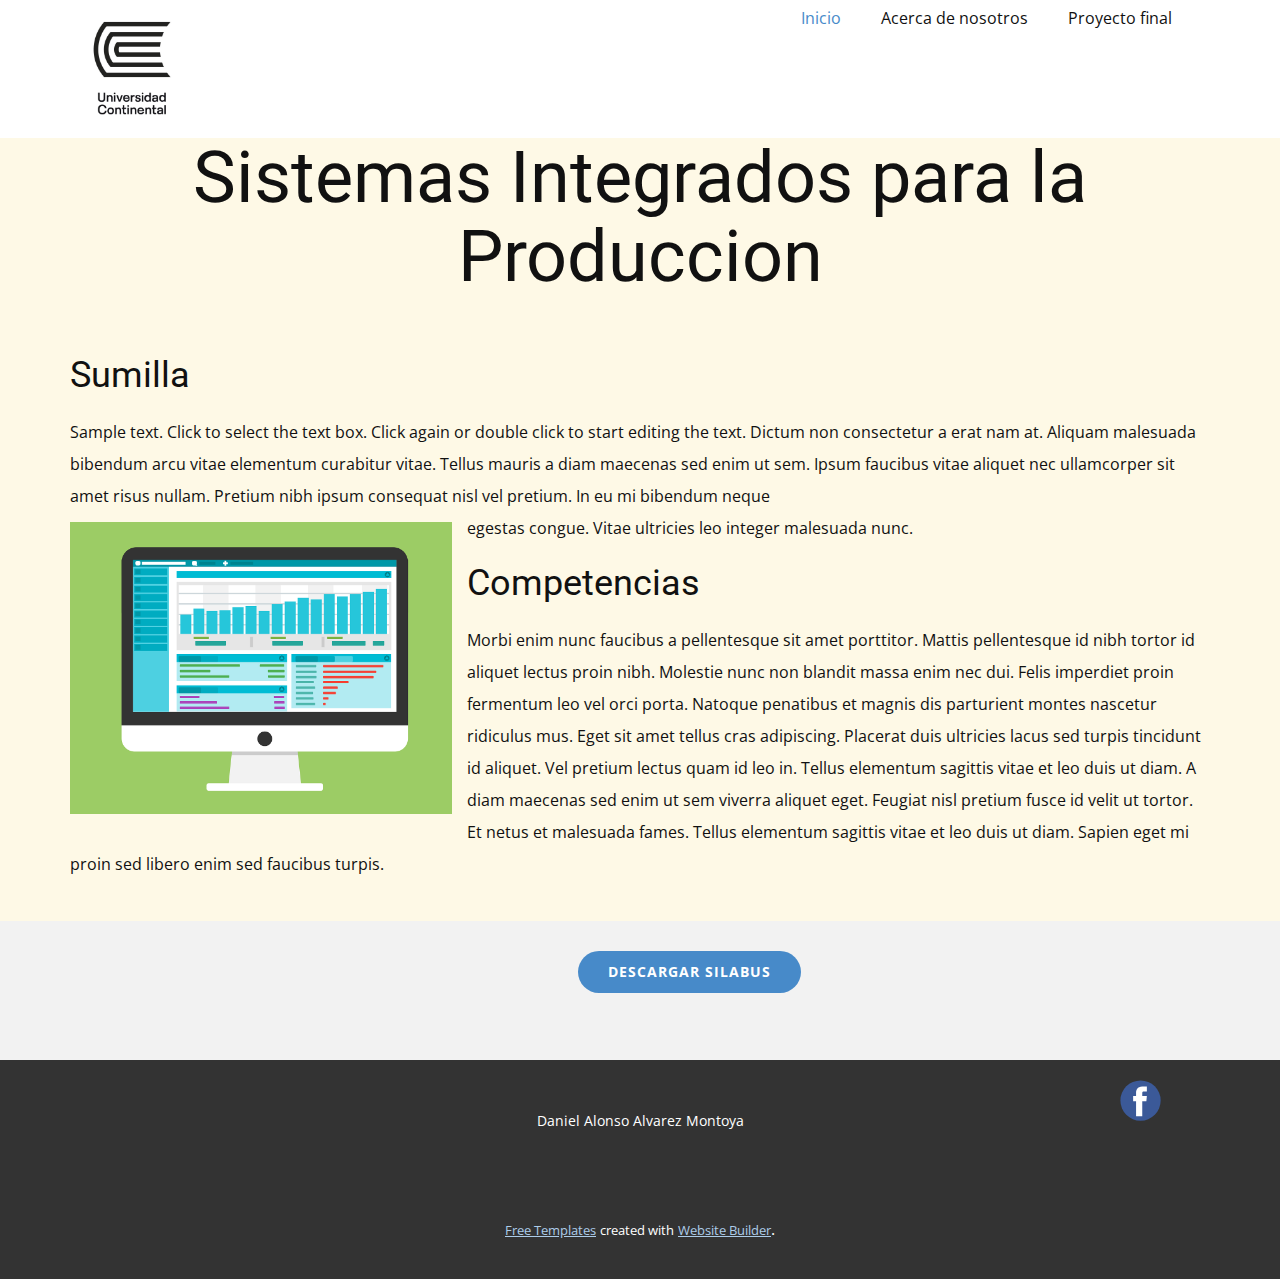
<file: index.html>
<!DOCTYPE html>
<html style="font-size: 16px;">
  <head>
    <meta name="viewport" content="width=device-width, initial-scale=1.0">
    <meta charset="utf-8">
    <meta name="keywords" content="casera moderna">
    <meta name="description" content="">
    <title>Inicio</title>
    <link rel="stylesheet" href="nicepage.css" media="screen">
<link rel="stylesheet" href="Inicio.css" media="screen">
    <script class="u-script" type="text/javascript" src="jquery.js" defer=""></script>
    <script class="u-script" type="text/javascript" src="nicepage.js" defer=""></script>
    <meta name="generator" content="Nicepage 4.12.5, nicepage.com">
    <link id="u-theme-google-font" rel="stylesheet" href="https://fonts.googleapis.com/css?family=Roboto:100,100i,300,300i,400,400i,500,500i,700,700i,900,900i|Open+Sans:300,300i,400,400i,500,500i,600,600i,700,700i,800,800i">
    
    
    
    <script type="application/ld+json">{
		"@context": "http://schema.org",
		"@type": "Organization",
		"name": "",
		"logo": "images/unicontinental.jpg",
		"sameAs": [
				"https://facebook.com/name"
		]
}</script>
    <meta name="theme-color" content="#478ac9">
    <meta property="og:title" content="Inicio">
    <meta property="og:type" content="website">
  </head>
  <body data-home-page="Inicio.html" data-home-page-title="Inicio" class="u-body u-xl-mode"><header class="u-clearfix u-header u-white u-header" id="sec-50dd"><div class="u-clearfix u-sheet u-sheet-1">
        <a href="https://nicepage.com" class="u-image u-logo u-image-1" data-image-width="800" data-image-height="800">
          <img src="images/unicontinental.jpg" class="u-logo-image u-logo-image-1">
        </a>
        <nav class="u-menu u-menu-dropdown u-offcanvas u-menu-1">
          <div class="menu-collapse" style="font-size: 1rem; letter-spacing: 0px;">
            <a class="u-button-style u-custom-left-right-menu-spacing u-custom-padding-bottom u-custom-top-bottom-menu-spacing u-nav-link u-text-active-palette-1-base u-text-hover-palette-2-base" href="#">
              <svg class="u-svg-link" viewBox="0 0 24 24"><use xmlns:xlink="http://www.w3.org/1999/xlink" xlink:href="#menu-hamburger"></use></svg>
              <svg class="u-svg-content" version="1.1" id="menu-hamburger" viewBox="0 0 16 16" x="0px" y="0px" xmlns:xlink="http://www.w3.org/1999/xlink" xmlns="http://www.w3.org/2000/svg"><g><rect y="1" width="16" height="2"></rect><rect y="7" width="16" height="2"></rect><rect y="13" width="16" height="2"></rect>
</g></svg>
            </a>
          </div>
          <div class="u-custom-menu u-nav-container">
            <ul class="u-nav u-unstyled u-nav-1"><li class="u-nav-item"><a class="u-button-style u-nav-link u-text-active-palette-1-base u-text-hover-palette-2-base" href="Inicio.html" style="padding: 10px 20px;">Inicio</a>
</li><li class="u-nav-item"><a class="u-button-style u-nav-link u-text-active-palette-1-base u-text-hover-palette-2-base" href="Acerca-de-nosotros.html" style="padding: 10px 20px;">Acerca de nosotros</a>
</li><li class="u-nav-item"><a class="u-button-style u-nav-link u-text-active-palette-1-base u-text-hover-palette-2-base" href="Proyecto-final.html" style="padding: 10px 20px;">Proyecto final</a>
</li></ul>
          </div>
          <div class="u-custom-menu u-nav-container-collapse">
            <div class="u-black u-container-style u-inner-container-layout u-opacity u-opacity-95 u-sidenav">
              <div class="u-inner-container-layout u-sidenav-overflow">
                <div class="u-menu-close"></div>
                <ul class="u-align-center u-nav u-popupmenu-items u-unstyled u-nav-2"><li class="u-nav-item"><a class="u-button-style u-nav-link" href="Inicio.html">Inicio</a>
</li><li class="u-nav-item"><a class="u-button-style u-nav-link" href="Acerca-de-nosotros.html">Acerca de nosotros</a>
</li><li class="u-nav-item"><a class="u-button-style u-nav-link" href="Proyecto-final.html">Proyecto final</a>
</li></ul>
              </div>
            </div>
            <div class="u-black u-menu-overlay u-opacity u-opacity-70"></div>
          </div>
        </nav>
      </div></header>
    <section class="u-clearfix u-palette-3-light-3 u-section-1" id="sec-1b0d">
      <div class="u-clearfix u-sheet u-valign-top u-sheet-1">
        <h1 class="u-align-center u-text u-title u-text-1">Sistemas Integrados para la Produccion</h1>
        <div class="fr-view u-align-center u-clearfix u-rich-text u-text u-text-2">
          <h2 style="text-align: left;">Sumilla</h2>
          <p style="text-align: left;">
            <span style="line-height: 2.0;">Sample text. Click to select the text box. Click again or double click to start editing the text. Dictum non consectetur a erat nam at. Aliquam malesuada bibendum arcu vitae elementum curabitur vitae. Tellus mauris a diam maecenas sed enim ut sem. Ipsum faucibus vitae aliquet nec ullamcorper sit amet risus nullam. Pretium nibh ipsum consequat nisl vel pretium. In eu mi bibendum neque eges<img align="center" style="width: 382px;" class="fr-dii fr-fic fr-fil" src="images/ef35c5c61ad7a1cf34eaf645738a082ad1204bd3fa635e7fa91e69a082d997bd02dc2b524e7807804ec8097a3853bd97a5bb8443c6635b3b630bbe_1280.png" width="570">tas congue. Vitae ultricies leo integer malesuada nunc. &nbsp; 
            </span>
          </p>
          <h2 style="text-align: left;">Competencias</h2>
          <p style="text-align: left;">
            <span style="line-height: 2.0;">Morbi enim nunc faucibus a pellentesque sit amet porttitor. Mattis pellentesque id nibh tortor id aliquet lectus proin nibh. Molestie nunc non blandit massa enim nec dui. Felis imperdiet proin fermentum leo vel orci porta. Natoque penatibus et magnis dis parturient montes nascetur ridiculus mus. Eget sit amet tellus cras adipiscing. Placerat duis ultricies lacus sed turpis tincidunt id aliquet. Vel pretium lectus quam id leo in. Tellus elementum sagittis vitae et leo duis ut diam. A diam maecenas sed enim ut sem viverra aliquet eget. Feugiat nisl pretium fusce id velit ut tortor. Et netus et malesuada fames. Tellus elementum sagittis vitae et leo duis ut diam. Sapien eget mi proin sed libero enim sed faucibus turpis.&nbsp;</span>
          </p>
        </div>
      </div>
    </section>
    <section class="u-clearfix u-grey-5 u-section-2" id="sec-2354">
      <div class="u-clearfix u-sheet u-sheet-1">
        <a href="https://nicepage.cc" class="u-btn u-btn-round u-button-style u-hover-palette-1-light-1 u-palette-1-base u-radius-50 u-btn-1">descargar silabus</a>
      </div>
    </section>
    
    
    <footer class="u-align-center u-clearfix u-footer u-grey-80 u-footer" id="sec-927b"><div class="u-clearfix u-sheet u-sheet-1">
        <div class="u-social-icons u-spacing-10 u-social-icons-1">
          <a class="u-social-url" title="facebook" target="_blank" href="https://facebook.com/name"><span class="u-icon u-social-facebook u-social-icon u-icon-1"><svg class="u-svg-link" preserveAspectRatio="xMidYMin slice" viewBox="0 0 112 112" style=""><use xmlns:xlink="http://www.w3.org/1999/xlink" xlink:href="#svg-753d"></use></svg><svg class="u-svg-content" viewBox="0 0 112 112" x="0" y="0" id="svg-753d"><circle fill="currentColor" cx="56.1" cy="56.1" r="55"></circle><path fill="#FFFFFF" d="M73.5,31.6h-9.1c-1.4,0-3.6,0.8-3.6,3.9v8.5h12.6L72,58.3H60.8v40.8H43.9V58.3h-8V43.9h8v-9.2
c0-6.7,3.1-17,17-17h12.5v13.9H73.5z"></path></svg></span>
          </a>
        </div>
        <p class="u-small-text u-text u-text-variant u-text-1">Daniel Alonso Alvarez Montoya</p>
      </div></footer>
    <section class="u-backlink u-clearfix u-grey-80">
      <a class="u-link" href="https://nicepage.com/templates" target="_blank">
        <span>Free Templates</span>
      </a>
      <p class="u-text">
        <span>created with</span>
      </p>
      <a class="u-link" href="https://nicepage.com/website-builder" target="_blank">
        <span>Website Builder</span>
      </a>. 
    </section>
  </body>
</html>
</file>
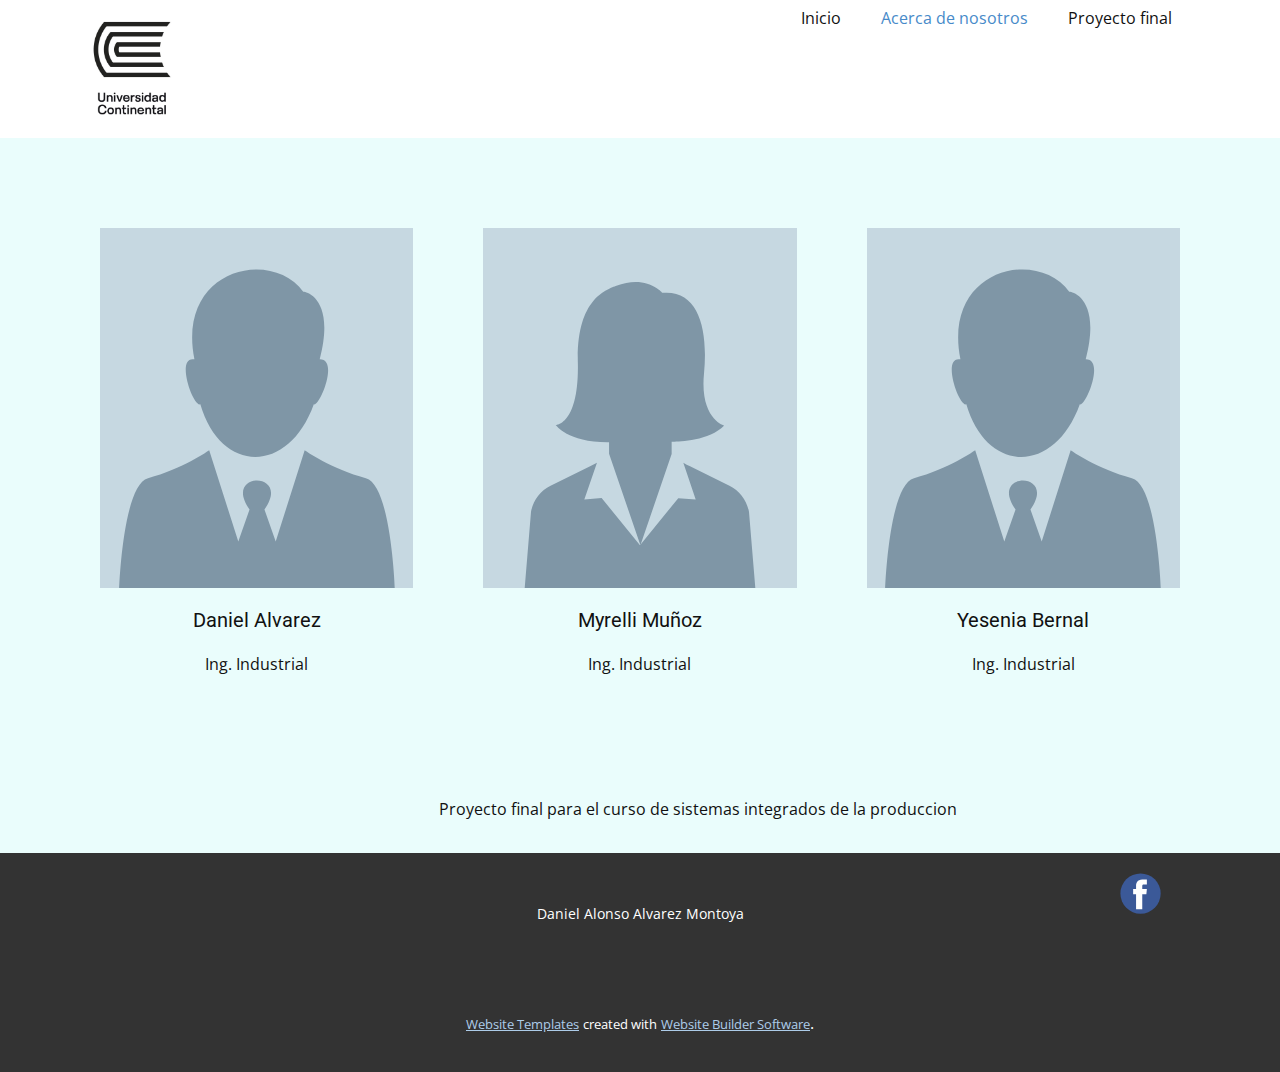
<file: Acerca-de-nosotros.html>
<!DOCTYPE html>
<html style="font-size: 16px;">
  <head>
    <meta name="viewport" content="width=device-width, initial-scale=1.0">
    <meta charset="utf-8">
    <meta name="keywords" content="">
    <meta name="description" content="">
    <title>Acerca de nosotros</title>
    <link rel="stylesheet" href="nicepage.css" media="screen">
<link rel="stylesheet" href="Acerca-de-nosotros.css" media="screen">
    <script class="u-script" type="text/javascript" src="jquery.js" defer=""></script>
    <script class="u-script" type="text/javascript" src="nicepage.js" defer=""></script>
    <meta name="generator" content="Nicepage 4.12.5, nicepage.com">
    <link id="u-theme-google-font" rel="stylesheet" href="https://fonts.googleapis.com/css?family=Roboto:100,100i,300,300i,400,400i,500,500i,700,700i,900,900i|Open+Sans:300,300i,400,400i,500,500i,600,600i,700,700i,800,800i">
    
    
    
    <script type="application/ld+json">{
		"@context": "http://schema.org",
		"@type": "Organization",
		"name": "",
		"logo": "images/unicontinental.jpg",
		"sameAs": [
				"https://facebook.com/name"
		]
}</script>
    <meta name="theme-color" content="#478ac9">
    <meta property="og:title" content="Acerca de nosotros">
    <meta property="og:type" content="website">
  </head>
  <body class="u-body u-xl-mode"><header class="u-clearfix u-header u-white u-header" id="sec-50dd"><div class="u-clearfix u-sheet u-sheet-1">
        <a href="https://nicepage.com" class="u-image u-logo u-image-1" data-image-width="800" data-image-height="800">
          <img src="images/unicontinental.jpg" class="u-logo-image u-logo-image-1">
        </a>
        <nav class="u-menu u-menu-dropdown u-offcanvas u-menu-1">
          <div class="menu-collapse" style="font-size: 1rem; letter-spacing: 0px;">
            <a class="u-button-style u-custom-left-right-menu-spacing u-custom-padding-bottom u-custom-top-bottom-menu-spacing u-nav-link u-text-active-palette-1-base u-text-hover-palette-2-base" href="#">
              <svg class="u-svg-link" viewBox="0 0 24 24"><use xmlns:xlink="http://www.w3.org/1999/xlink" xlink:href="#menu-hamburger"></use></svg>
              <svg class="u-svg-content" version="1.1" id="menu-hamburger" viewBox="0 0 16 16" x="0px" y="0px" xmlns:xlink="http://www.w3.org/1999/xlink" xmlns="http://www.w3.org/2000/svg"><g><rect y="1" width="16" height="2"></rect><rect y="7" width="16" height="2"></rect><rect y="13" width="16" height="2"></rect>
</g></svg>
            </a>
          </div>
          <div class="u-custom-menu u-nav-container">
            <ul class="u-nav u-unstyled u-nav-1"><li class="u-nav-item"><a class="u-button-style u-nav-link u-text-active-palette-1-base u-text-hover-palette-2-base" href="Inicio.html" style="padding: 10px 20px;">Inicio</a>
</li><li class="u-nav-item"><a class="u-button-style u-nav-link u-text-active-palette-1-base u-text-hover-palette-2-base" href="Acerca-de-nosotros.html" style="padding: 10px 20px;">Acerca de nosotros</a>
</li><li class="u-nav-item"><a class="u-button-style u-nav-link u-text-active-palette-1-base u-text-hover-palette-2-base" href="Proyecto-final.html" style="padding: 10px 20px;">Proyecto final</a>
</li></ul>
          </div>
          <div class="u-custom-menu u-nav-container-collapse">
            <div class="u-black u-container-style u-inner-container-layout u-opacity u-opacity-95 u-sidenav">
              <div class="u-inner-container-layout u-sidenav-overflow">
                <div class="u-menu-close"></div>
                <ul class="u-align-center u-nav u-popupmenu-items u-unstyled u-nav-2"><li class="u-nav-item"><a class="u-button-style u-nav-link" href="Inicio.html">Inicio</a>
</li><li class="u-nav-item"><a class="u-button-style u-nav-link" href="Acerca-de-nosotros.html">Acerca de nosotros</a>
</li><li class="u-nav-item"><a class="u-button-style u-nav-link" href="Proyecto-final.html">Proyecto final</a>
</li></ul>
              </div>
            </div>
            <div class="u-black u-menu-overlay u-opacity u-opacity-70"></div>
          </div>
        </nav>
      </div></header>
    <section class="u-align-center u-clearfix u-palette-4-light-3 u-section-1" id="sec-90d6">
      <div class="u-clearfix u-sheet u-valign-middle u-sheet-1">
        <div class="u-expanded-width u-list u-list-1">
          <div class="u-repeater u-repeater-1">
            <div class="u-align-center u-container-style u-list-item u-repeater-item">
              <div class="u-container-layout u-similar-container u-valign-top u-container-layout-1">
                <img alt="" class="u-expanded-width u-image u-image-default u-image-1" data-image-width="500" data-image-height="500" src="images/6.svg">
                <h5 class="u-text u-text-1">Daniel Alvarez</h5>
                <p class="u-text u-text-2">Ing. Industrial</p>
              </div>
            </div>
            <div class="u-align-center u-container-style u-list-item u-repeater-item">
              <div class="u-container-layout u-similar-container u-valign-top u-container-layout-2">
                <img alt="" class="u-expanded-width u-image u-image-default u-image-2" data-image-width="500" data-image-height="500" src="images/7.svg">
                <h5 class="u-text u-text-3">Myrelli Muñoz</h5>
                <p class="u-text u-text-4">Ing. Industrial</p>
              </div>
            </div>
            <div class="u-align-center u-container-style u-list-item u-repeater-item">
              <div class="u-container-layout u-similar-container u-valign-top u-container-layout-3">
                <img alt="" class="u-expanded-width u-image u-image-default u-image-3" data-image-width="500" data-image-height="500" src="images/6.svg">
                <h5 class="u-text u-text-5">Yesenia Bernal</h5>
                <p class="u-text u-text-6">Ing. Industrial</p>
              </div>
            </div>
          </div>
        </div>
      </div>
    </section>
    <section class="u-clearfix u-palette-4-light-3 u-section-2" id="sec-56f7">
      <div class="u-clearfix u-sheet u-sheet-1">
        <p class="u-text u-text-default u-text-1">Proyecto final para el curso de sistemas integrados de la produccion</p>
      </div>
    </section>
    
    
    <footer class="u-align-center u-clearfix u-footer u-grey-80 u-footer" id="sec-927b"><div class="u-clearfix u-sheet u-sheet-1">
        <div class="u-social-icons u-spacing-10 u-social-icons-1">
          <a class="u-social-url" title="facebook" target="_blank" href="https://facebook.com/name"><span class="u-icon u-social-facebook u-social-icon u-icon-1"><svg class="u-svg-link" preserveAspectRatio="xMidYMin slice" viewBox="0 0 112 112" style=""><use xmlns:xlink="http://www.w3.org/1999/xlink" xlink:href="#svg-753d"></use></svg><svg class="u-svg-content" viewBox="0 0 112 112" x="0" y="0" id="svg-753d"><circle fill="currentColor" cx="56.1" cy="56.1" r="55"></circle><path fill="#FFFFFF" d="M73.5,31.6h-9.1c-1.4,0-3.6,0.8-3.6,3.9v8.5h12.6L72,58.3H60.8v40.8H43.9V58.3h-8V43.9h8v-9.2
c0-6.7,3.1-17,17-17h12.5v13.9H73.5z"></path></svg></span>
          </a>
        </div>
        <p class="u-small-text u-text u-text-variant u-text-1">Daniel Alonso Alvarez Montoya</p>
      </div></footer>
    <section class="u-backlink u-clearfix u-grey-80">
      <a class="u-link" href="https://nicepage.com/website-templates" target="_blank">
        <span>Website Templates</span>
      </a>
      <p class="u-text">
        <span>created with</span>
      </p>
      <a class="u-link" href="" target="_blank">
        <span>Website Builder Software</span>
      </a>. 
    </section>
  </body>
</html>
</file>
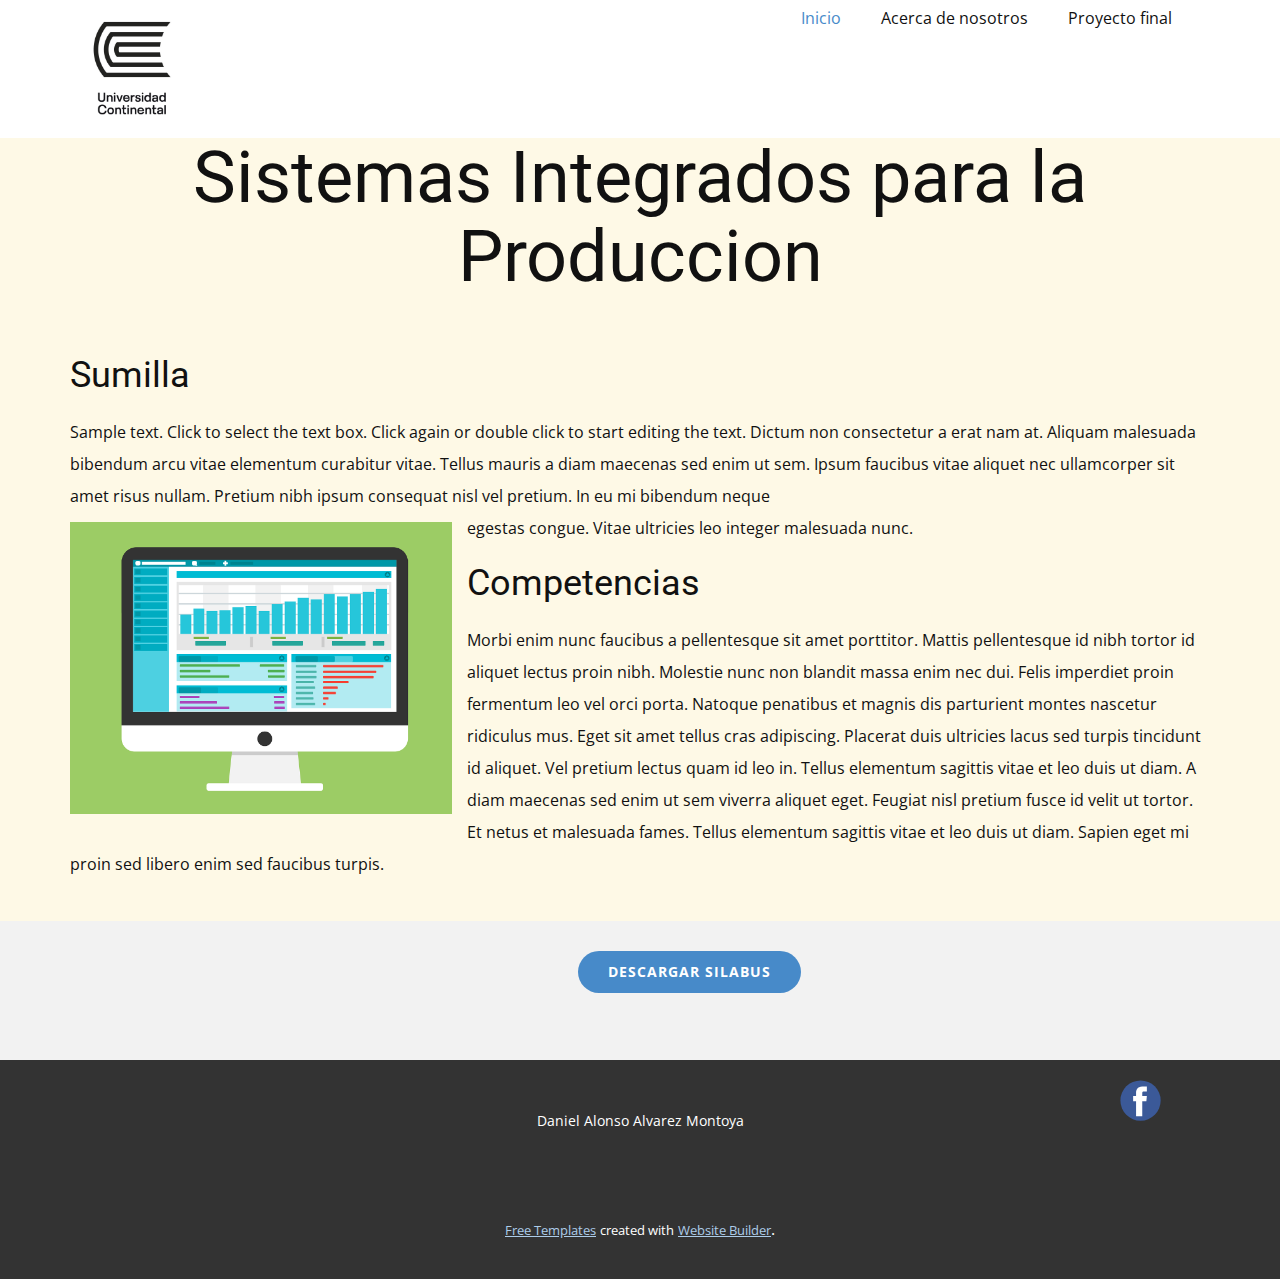
<file: Inicio.html>
<!DOCTYPE html>
<html style="font-size: 16px;">
  <head>
    <meta name="viewport" content="width=device-width, initial-scale=1.0">
    <meta charset="utf-8">
    <meta name="keywords" content="casera moderna">
    <meta name="description" content="">
    <title>Inicio</title>
    <link rel="stylesheet" href="nicepage.css" media="screen">
<link rel="stylesheet" href="Inicio.css" media="screen">
    <script class="u-script" type="text/javascript" src="jquery.js" defer=""></script>
    <script class="u-script" type="text/javascript" src="nicepage.js" defer=""></script>
    <meta name="generator" content="Nicepage 4.12.5, nicepage.com">
    <link id="u-theme-google-font" rel="stylesheet" href="https://fonts.googleapis.com/css?family=Roboto:100,100i,300,300i,400,400i,500,500i,700,700i,900,900i|Open+Sans:300,300i,400,400i,500,500i,600,600i,700,700i,800,800i">
    
    
    
    <script type="application/ld+json">{
		"@context": "http://schema.org",
		"@type": "Organization",
		"name": "",
		"logo": "images/unicontinental.jpg",
		"sameAs": [
				"https://facebook.com/name"
		]
}</script>
    <meta name="theme-color" content="#478ac9">
    <meta property="og:title" content="Inicio">
    <meta property="og:type" content="website">
  </head>
  <body class="u-body u-xl-mode"><header class="u-clearfix u-header u-white u-header" id="sec-50dd"><div class="u-clearfix u-sheet u-sheet-1">
        <a href="https://nicepage.com" class="u-image u-logo u-image-1" data-image-width="800" data-image-height="800">
          <img src="images/unicontinental.jpg" class="u-logo-image u-logo-image-1">
        </a>
        <nav class="u-menu u-menu-dropdown u-offcanvas u-menu-1">
          <div class="menu-collapse" style="font-size: 1rem; letter-spacing: 0px;">
            <a class="u-button-style u-custom-left-right-menu-spacing u-custom-padding-bottom u-custom-top-bottom-menu-spacing u-nav-link u-text-active-palette-1-base u-text-hover-palette-2-base" href="#">
              <svg class="u-svg-link" viewBox="0 0 24 24"><use xmlns:xlink="http://www.w3.org/1999/xlink" xlink:href="#menu-hamburger"></use></svg>
              <svg class="u-svg-content" version="1.1" id="menu-hamburger" viewBox="0 0 16 16" x="0px" y="0px" xmlns:xlink="http://www.w3.org/1999/xlink" xmlns="http://www.w3.org/2000/svg"><g><rect y="1" width="16" height="2"></rect><rect y="7" width="16" height="2"></rect><rect y="13" width="16" height="2"></rect>
</g></svg>
            </a>
          </div>
          <div class="u-custom-menu u-nav-container">
            <ul class="u-nav u-unstyled u-nav-1"><li class="u-nav-item"><a class="u-button-style u-nav-link u-text-active-palette-1-base u-text-hover-palette-2-base" href="Inicio.html" style="padding: 10px 20px;">Inicio</a>
</li><li class="u-nav-item"><a class="u-button-style u-nav-link u-text-active-palette-1-base u-text-hover-palette-2-base" href="Acerca-de-nosotros.html" style="padding: 10px 20px;">Acerca de nosotros</a>
</li><li class="u-nav-item"><a class="u-button-style u-nav-link u-text-active-palette-1-base u-text-hover-palette-2-base" href="Proyecto-final.html" style="padding: 10px 20px;">Proyecto final</a>
</li></ul>
          </div>
          <div class="u-custom-menu u-nav-container-collapse">
            <div class="u-black u-container-style u-inner-container-layout u-opacity u-opacity-95 u-sidenav">
              <div class="u-inner-container-layout u-sidenav-overflow">
                <div class="u-menu-close"></div>
                <ul class="u-align-center u-nav u-popupmenu-items u-unstyled u-nav-2"><li class="u-nav-item"><a class="u-button-style u-nav-link" href="Inicio.html">Inicio</a>
</li><li class="u-nav-item"><a class="u-button-style u-nav-link" href="Acerca-de-nosotros.html">Acerca de nosotros</a>
</li><li class="u-nav-item"><a class="u-button-style u-nav-link" href="Proyecto-final.html">Proyecto final</a>
</li></ul>
              </div>
            </div>
            <div class="u-black u-menu-overlay u-opacity u-opacity-70"></div>
          </div>
        </nav>
      </div></header>
    <section class="u-clearfix u-palette-3-light-3 u-section-1" id="sec-1b0d">
      <div class="u-clearfix u-sheet u-valign-top u-sheet-1">
        <h1 class="u-align-center u-text u-title u-text-1">Sistemas Integrados para la Produccion</h1>
        <div class="fr-view u-align-center u-clearfix u-rich-text u-text u-text-2">
          <h2 style="text-align: left;">Sumilla</h2>
          <p style="text-align: left;">
            <span style="line-height: 2.0;">Sample text. Click to select the text box. Click again or double click to start editing the text. Dictum non consectetur a erat nam at. Aliquam malesuada bibendum arcu vitae elementum curabitur vitae. Tellus mauris a diam maecenas sed enim ut sem. Ipsum faucibus vitae aliquet nec ullamcorper sit amet risus nullam. Pretium nibh ipsum consequat nisl vel pretium. In eu mi bibendum neque eges<img align="center" style="width: 382px;" class="fr-dii fr-fic fr-fil" src="images/ef35c5c61ad7a1cf34eaf645738a082ad1204bd3fa635e7fa91e69a082d997bd02dc2b524e7807804ec8097a3853bd97a5bb8443c6635b3b630bbe_1280.png" width="570">tas congue. Vitae ultricies leo integer malesuada nunc. &nbsp; 
            </span>
          </p>
          <h2 style="text-align: left;">Competencias</h2>
          <p style="text-align: left;">
            <span style="line-height: 2.0;">Morbi enim nunc faucibus a pellentesque sit amet porttitor. Mattis pellentesque id nibh tortor id aliquet lectus proin nibh. Molestie nunc non blandit massa enim nec dui. Felis imperdiet proin fermentum leo vel orci porta. Natoque penatibus et magnis dis parturient montes nascetur ridiculus mus. Eget sit amet tellus cras adipiscing. Placerat duis ultricies lacus sed turpis tincidunt id aliquet. Vel pretium lectus quam id leo in. Tellus elementum sagittis vitae et leo duis ut diam. A diam maecenas sed enim ut sem viverra aliquet eget. Feugiat nisl pretium fusce id velit ut tortor. Et netus et malesuada fames. Tellus elementum sagittis vitae et leo duis ut diam. Sapien eget mi proin sed libero enim sed faucibus turpis.&nbsp;</span>
          </p>
        </div>
      </div>
    </section>
    <section class="u-clearfix u-grey-5 u-section-2" id="sec-2354">
      <div class="u-clearfix u-sheet u-sheet-1">
        <a href="https://nicepage.cc" class="u-btn u-btn-round u-button-style u-hover-palette-1-light-1 u-palette-1-base u-radius-50 u-btn-1">descargar silabus</a>
      </div>
    </section>
    
    
    <footer class="u-align-center u-clearfix u-footer u-grey-80 u-footer" id="sec-927b"><div class="u-clearfix u-sheet u-sheet-1">
        <div class="u-social-icons u-spacing-10 u-social-icons-1">
          <a class="u-social-url" title="facebook" target="_blank" href="https://facebook.com/name"><span class="u-icon u-social-facebook u-social-icon u-icon-1"><svg class="u-svg-link" preserveAspectRatio="xMidYMin slice" viewBox="0 0 112 112" style=""><use xmlns:xlink="http://www.w3.org/1999/xlink" xlink:href="#svg-753d"></use></svg><svg class="u-svg-content" viewBox="0 0 112 112" x="0" y="0" id="svg-753d"><circle fill="currentColor" cx="56.1" cy="56.1" r="55"></circle><path fill="#FFFFFF" d="M73.5,31.6h-9.1c-1.4,0-3.6,0.8-3.6,3.9v8.5h12.6L72,58.3H60.8v40.8H43.9V58.3h-8V43.9h8v-9.2
c0-6.7,3.1-17,17-17h12.5v13.9H73.5z"></path></svg></span>
          </a>
        </div>
        <p class="u-small-text u-text u-text-variant u-text-1">Daniel Alonso Alvarez Montoya</p>
      </div></footer>
    <section class="u-backlink u-clearfix u-grey-80">
      <a class="u-link" href="https://nicepage.com/templates" target="_blank">
        <span>Free Templates</span>
      </a>
      <p class="u-text">
        <span>created with</span>
      </p>
      <a class="u-link" href="https://nicepage.com/website-builder" target="_blank">
        <span>Website Builder</span>
      </a>. 
    </section>
  </body>
</html>
</file>
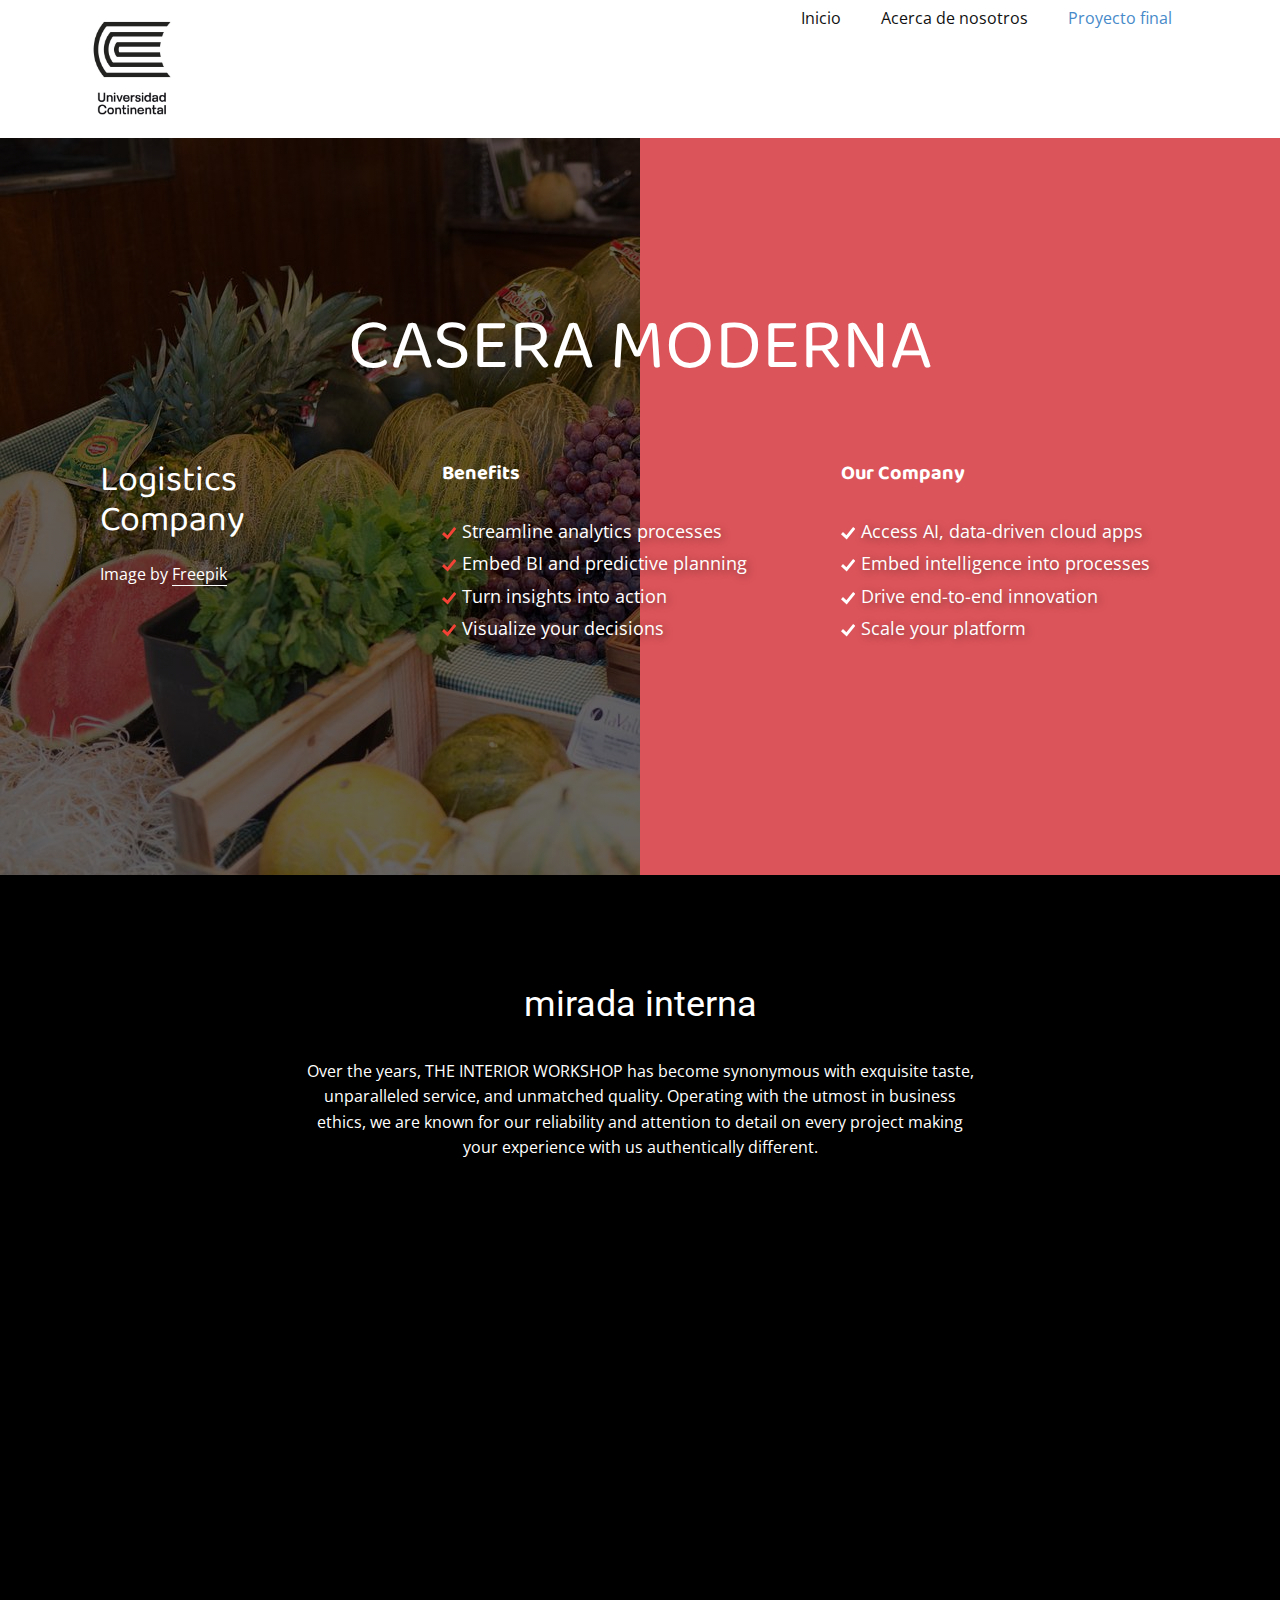
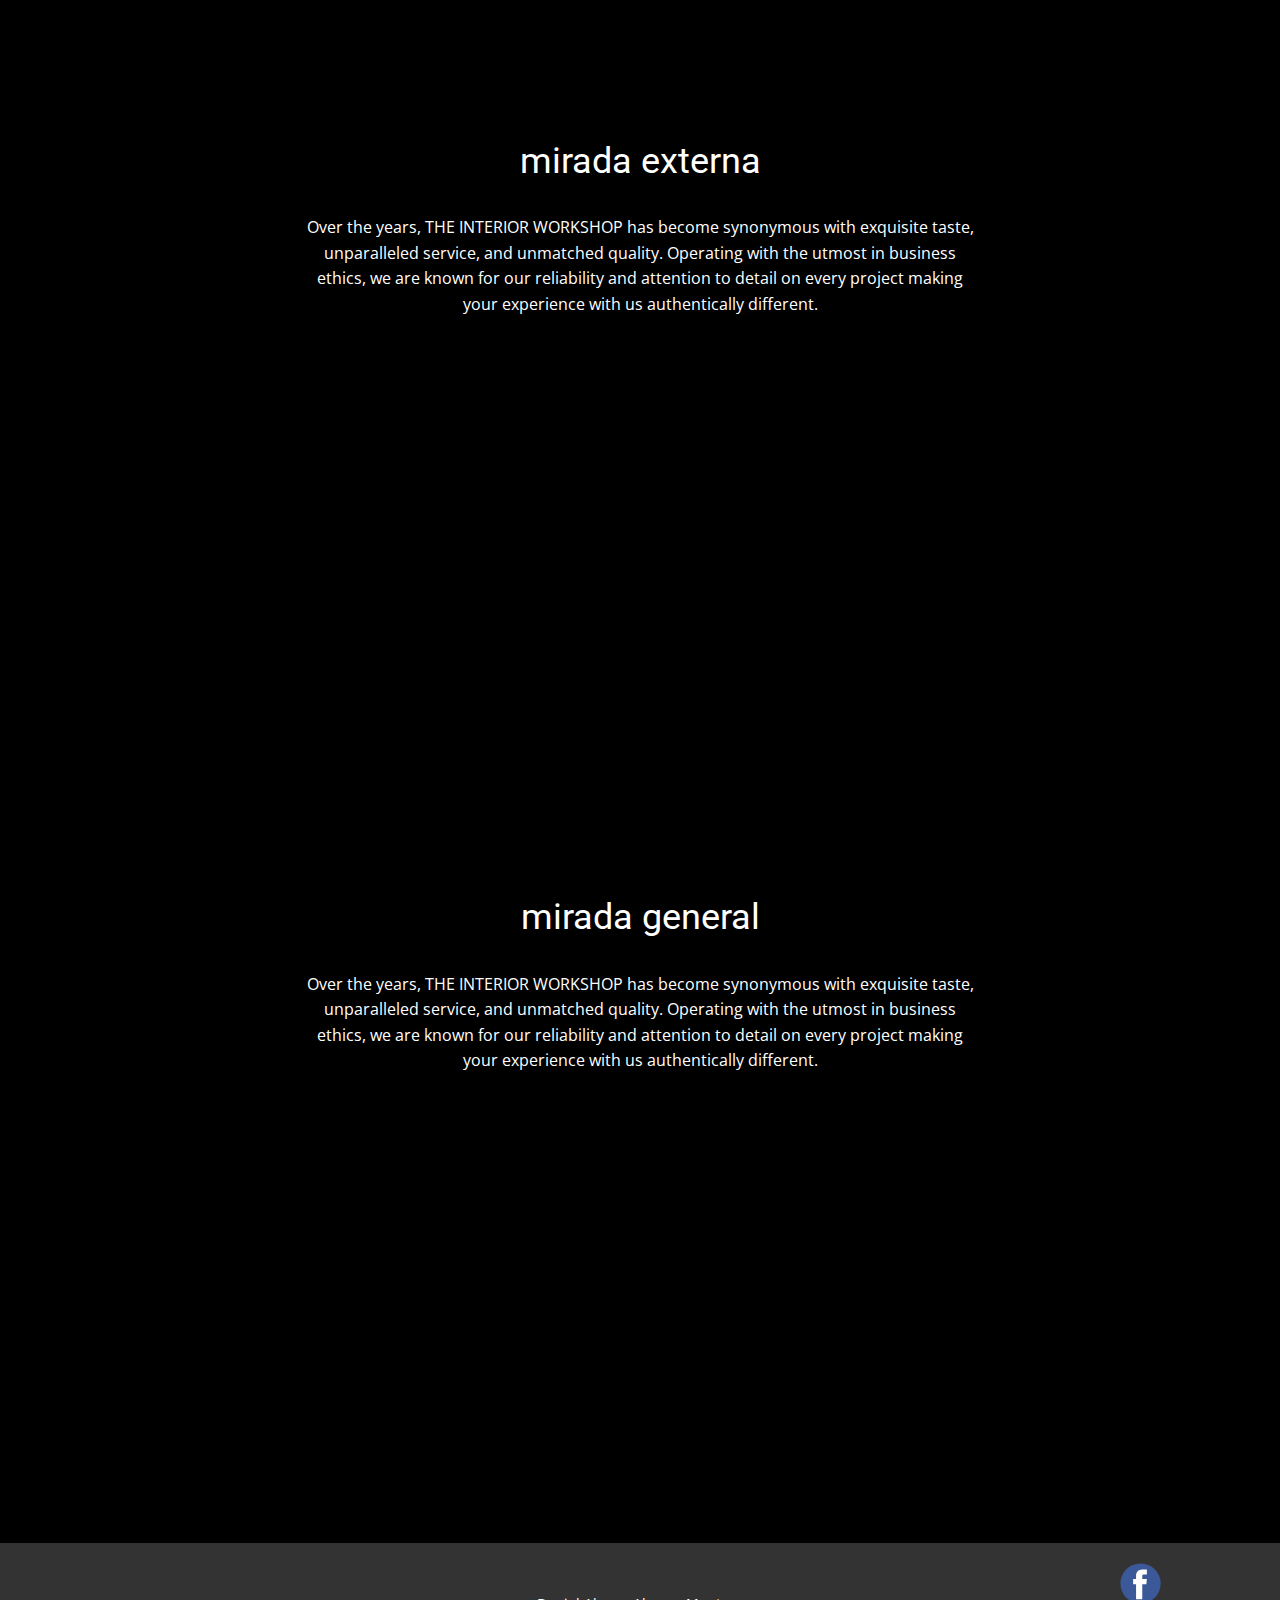
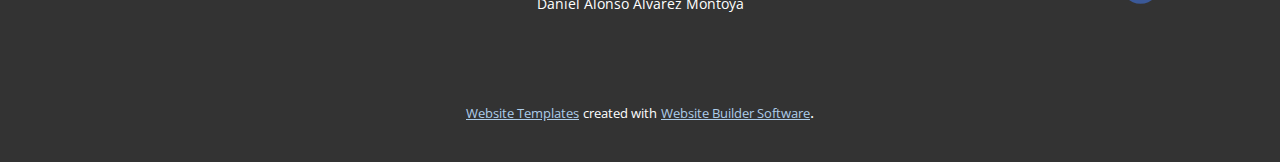
<file: Proyecto-final.html>
<!DOCTYPE html>
<html style="font-size: 16px;">
  <head>
    <meta name="viewport" content="width=device-width, initial-scale=1.0">
    <meta charset="utf-8">
    <meta name="keywords" content="CASERA MODERNA, ​Logistics Company">
    <meta name="description" content="">
    <title>Proyecto final</title>
    <link rel="stylesheet" href="nicepage.css" media="screen">
<link rel="stylesheet" href="Proyecto-final.css" media="screen">
    <script class="u-script" type="text/javascript" src="jquery.js" defer=""></script>
    <script class="u-script" type="text/javascript" src="nicepage.js" defer=""></script>
    <meta name="generator" content="Nicepage 4.12.5, nicepage.com">
    <link id="u-theme-google-font" rel="stylesheet" href="https://fonts.googleapis.com/css?family=Roboto:100,100i,300,300i,400,400i,500,500i,700,700i,900,900i|Open+Sans:300,300i,400,400i,500,500i,600,600i,700,700i,800,800i">
    <link id="u-page-google-font" rel="stylesheet" href="https://fonts.googleapis.com/css?family=Baloo+2:400,500,600,700,800">
    
    
    
    
    
    <script type="application/ld+json">{
		"@context": "http://schema.org",
		"@type": "Organization",
		"name": "",
		"logo": "images/unicontinental.jpg",
		"sameAs": [
				"https://facebook.com/name"
		]
}</script>
    <meta name="theme-color" content="#478ac9">
    <meta property="og:title" content="Proyecto final">
    <meta property="og:type" content="website">
  </head>
  <body class="u-body u-xl-mode"><header class="u-clearfix u-header u-white u-header" id="sec-50dd"><div class="u-clearfix u-sheet u-sheet-1">
        <a href="https://nicepage.com" class="u-image u-logo u-image-1" data-image-width="800" data-image-height="800">
          <img src="images/unicontinental.jpg" class="u-logo-image u-logo-image-1">
        </a>
        <nav class="u-menu u-menu-dropdown u-offcanvas u-menu-1">
          <div class="menu-collapse" style="font-size: 1rem; letter-spacing: 0px;">
            <a class="u-button-style u-custom-left-right-menu-spacing u-custom-padding-bottom u-custom-top-bottom-menu-spacing u-nav-link u-text-active-palette-1-base u-text-hover-palette-2-base" href="#">
              <svg class="u-svg-link" viewBox="0 0 24 24"><use xmlns:xlink="http://www.w3.org/1999/xlink" xlink:href="#menu-hamburger"></use></svg>
              <svg class="u-svg-content" version="1.1" id="menu-hamburger" viewBox="0 0 16 16" x="0px" y="0px" xmlns:xlink="http://www.w3.org/1999/xlink" xmlns="http://www.w3.org/2000/svg"><g><rect y="1" width="16" height="2"></rect><rect y="7" width="16" height="2"></rect><rect y="13" width="16" height="2"></rect>
</g></svg>
            </a>
          </div>
          <div class="u-custom-menu u-nav-container">
            <ul class="u-nav u-unstyled u-nav-1"><li class="u-nav-item"><a class="u-button-style u-nav-link u-text-active-palette-1-base u-text-hover-palette-2-base" href="Inicio.html" style="padding: 10px 20px;">Inicio</a>
</li><li class="u-nav-item"><a class="u-button-style u-nav-link u-text-active-palette-1-base u-text-hover-palette-2-base" href="Acerca-de-nosotros.html" style="padding: 10px 20px;">Acerca de nosotros</a>
</li><li class="u-nav-item"><a class="u-button-style u-nav-link u-text-active-palette-1-base u-text-hover-palette-2-base" href="Proyecto-final.html" style="padding: 10px 20px;">Proyecto final</a>
</li></ul>
          </div>
          <div class="u-custom-menu u-nav-container-collapse">
            <div class="u-black u-container-style u-inner-container-layout u-opacity u-opacity-95 u-sidenav">
              <div class="u-inner-container-layout u-sidenav-overflow">
                <div class="u-menu-close"></div>
                <ul class="u-align-center u-nav u-popupmenu-items u-unstyled u-nav-2"><li class="u-nav-item"><a class="u-button-style u-nav-link" href="Inicio.html">Inicio</a>
</li><li class="u-nav-item"><a class="u-button-style u-nav-link" href="Acerca-de-nosotros.html">Acerca de nosotros</a>
</li><li class="u-nav-item"><a class="u-button-style u-nav-link" href="Proyecto-final.html">Proyecto final</a>
</li></ul>
              </div>
            </div>
            <div class="u-black u-menu-overlay u-opacity u-opacity-70"></div>
          </div>
        </nav>
      </div></header>
    <section class="u-clearfix u-image u-shading u-valign-middle-lg u-valign-middle-md u-section-1" src="" id="carousel_5b5f" data-image-width="1280" data-image-height="961">
      <div class="u-expanded-height u-palette-2-base u-shape u-shape-rectangle u-shape-1"></div>
      <div class="u-clearfix u-layout-wrap u-layout-wrap-1">
        <div class="u-gutter-0 u-layout">
          <div class="u-layout-col">
            <div class="u-size-30">
              <div class="u-layout-row">
                <div class="u-container-style u-layout-cell u-left-cell u-right-cell u-size-60 u-layout-cell-1">
                  <div class="u-container-layout u-container-layout-1">
                    <h2 class="u-custom-font u-text u-text-default u-text-1">CASERA MODERNA</h2>
                  </div>
                </div>
              </div>
            </div>
            <div class="u-size-30">
              <div class="u-layout-row">
                <div class="u-align-left u-container-style u-layout-cell u-left-cell u-size-15-lg u-size-15-sm u-size-15-xs u-size-18-xl u-size-60-md u-layout-cell-2">
                  <div class="u-container-layout u-container-layout-2">
                    <h2 class="u-custom-font u-text u-text-2"> Logistics Company</h2>
                    <p class="u-text u-text-3">Image by <a href="https://www.freepik.com/photos/truck-driver" class="u-active-none u-border-1 u-border-white u-btn u-button-link u-button-style u-hover-none u-none u-radius-0 u-text-body-alt-color u-btn-1">Freepik</a>
                    </p>
                  </div>
                </div>
                <div class="u-container-style u-layout-cell u-size-21-xl u-size-24-lg u-size-24-sm u-size-24-xs u-size-60-md u-layout-cell-3">
                  <div class="u-container-layout u-container-layout-3">
                    <h5 class="u-custom-font u-text u-text-default u-text-4">Benefits</h5>
                    <ul class="u-custom-list u-text u-text-5">
                      <li>
                        <div class="u-list-icon u-list-icon-1">
                          <svg class="u-svg-content" viewBox="0 0 512 512" id="svg-9bc5"><path d="m202.6 478-202.6-186.6 70.5-76.6 121.5 111.9 239.4-292.7 80.6 65.9z" fill="currentColor"></path></svg>
                        </div> Streamline analytics processes
                      </li>
                      <li>
                        <div class="u-list-icon u-list-icon-1">
                          <svg class="u-svg-content" viewBox="0 0 512 512" id="svg-9bc5"><path d="m202.6 478-202.6-186.6 70.5-76.6 121.5 111.9 239.4-292.7 80.6 65.9z" fill="currentColor"></path></svg>
                        </div>Embed BI and predictive planning
                      </li>
                      <li>
                        <div class="u-list-icon u-list-icon-1">
                          <svg class="u-svg-content" viewBox="0 0 512 512" id="svg-9bc5"><path d="m202.6 478-202.6-186.6 70.5-76.6 121.5 111.9 239.4-292.7 80.6 65.9z" fill="currentColor"></path></svg>
                        </div>Turn insights into action
                      </li>
                      <li>
                        <div class="u-list-icon u-list-icon-1">
                          <svg class="u-svg-content" viewBox="0 0 512 512" id="svg-9bc5"><path d="m202.6 478-202.6-186.6 70.5-76.6 121.5 111.9 239.4-292.7 80.6 65.9z" fill="currentColor"></path></svg>
                        </div>Visualize your decisions
                      </li>
                    </ul>
                  </div>
                </div>
                <div class="u-container-style u-layout-cell u-right-cell u-size-21 u-size-60-md u-layout-cell-4">
                  <div class="u-container-layout u-container-layout-4">
                    <h5 class="u-custom-font u-text u-text-default u-text-6">Our Company</h5>
                    <ul class="u-custom-list u-text u-text-7">
                      <li>
                        <div class="u-list-icon u-text-white">
                          <svg class="u-svg-content" viewBox="0 0 512 512" id="svg-9bc5"><path d="m202.6 478-202.6-186.6 70.5-76.6 121.5 111.9 239.4-292.7 80.6 65.9z" fill="currentColor"></path></svg>
                        </div> Access AI, data-driven cloud apps 
                      </li>
                      <li>
                        <div class="u-list-icon u-text-white">
                          <svg class="u-svg-content" viewBox="0 0 512 512" id="svg-9bc5"><path d="m202.6 478-202.6-186.6 70.5-76.6 121.5 111.9 239.4-292.7 80.6 65.9z" fill="currentColor"></path></svg>
                        </div>Embed intelligence into processes 
                      </li>
                      <li>
                        <div class="u-list-icon u-text-white">
                          <svg class="u-svg-content" viewBox="0 0 512 512" id="svg-9bc5"><path d="m202.6 478-202.6-186.6 70.5-76.6 121.5 111.9 239.4-292.7 80.6 65.9z" fill="currentColor"></path></svg>
                        </div>Drive end-to-end innovation 
                      </li>
                      <li>
                        <div class="u-list-icon u-text-white">
                          <svg class="u-svg-content" viewBox="0 0 512 512" id="svg-9bc5"><path d="m202.6 478-202.6-186.6 70.5-76.6 121.5 111.9 239.4-292.7 80.6 65.9z" fill="currentColor"></path></svg>
                        </div>Scale your platform
                      </li>
                    </ul>
                  </div>
                </div>
              </div>
            </div>
          </div>
        </div>
      </div>
    </section>
    <section class="u-align-center u-black u-clearfix u-section-2" id="carousel_6287">
      <div class="u-clearfix u-sheet u-sheet-1">
        <h2 class="u-text u-text-1">mirada interna</h2>
        <p class="u-text u-text-2">Over the years, THE INTERIOR WORKSHOP has become synonymous with exquisite taste, unparalleled service, and unmatched quality. Operating with the utmost in business ethics, we are known for our reliability and attention to detail on every
                project making your experience with us authentically different.</p>
        <div class="u-video u-video-1">
          <div class="embed-responsive embed-responsive-1">
            <iframe style="position: absolute;top: 0;left: 0;width: 100%;height: 100%;" class="embed-responsive-item" src="https://www.youtube.com/embed/wfEXIk5LAFQ?mute=0&amp;showinfo=0&amp;controls=0&amp;start=0" frameborder="0" allowfullscreen=""></iframe>
          </div>
        </div>
      </div>
    </section>
    <section class="u-align-center u-black u-clearfix u-section-3" id="carousel_d53b">
      <div class="u-clearfix u-sheet u-valign-middle u-sheet-1">
        <h2 class="u-text u-text-1">mirada externa</h2>
        <p class="u-text u-text-2">Over the years, THE INTERIOR WORKSHOP has become synonymous with exquisite taste, unparalleled service, and unmatched quality. Operating with the utmost in business ethics, we are known for our reliability and attention to detail on every
                project making your experience with us authentically different.</p>
        <div class="u-video u-video-1">
          <div class="embed-responsive embed-responsive-1">
            <iframe style="position: absolute;top: 0;left: 0;width: 100%;height: 100%;" class="embed-responsive-item" src="https://www.youtube.com/embed/Xye4dwGp0Q8?mute=0&amp;showinfo=0&amp;controls=0&amp;start=0" frameborder="0" allowfullscreen=""></iframe>
          </div>
        </div>
      </div>
    </section>
    <section class="u-align-center u-black u-clearfix u-section-4" id="carousel_0cdd">
      <div class="u-clearfix u-sheet u-sheet-1">
        <h2 class="u-text u-text-1">mirada general</h2>
        <p class="u-text u-text-2">Over the years, THE INTERIOR WORKSHOP has become synonymous with exquisite taste, unparalleled service, and unmatched quality. Operating with the utmost in business ethics, we are known for our reliability and attention to detail on every
                project making your experience with us authentically different.</p>
        <div class="u-video u-video-1">
          <div class="embed-responsive embed-responsive-1">
            <iframe style="position: absolute;top: 0;left: 0;width: 100%;height: 100%;" class="embed-responsive-item" src="https://www.youtube.com/embed/s8t8POlzyiM?mute=0&amp;showinfo=0&amp;controls=0&amp;start=0" frameborder="0" allowfullscreen=""></iframe>
          </div>
        </div>
      </div>
    </section>
    
    
    <footer class="u-align-center u-clearfix u-footer u-grey-80 u-footer" id="sec-927b"><div class="u-clearfix u-sheet u-sheet-1">
        <div class="u-social-icons u-spacing-10 u-social-icons-1">
          <a class="u-social-url" title="facebook" target="_blank" href="https://facebook.com/name"><span class="u-icon u-social-facebook u-social-icon u-icon-1"><svg class="u-svg-link" preserveAspectRatio="xMidYMin slice" viewBox="0 0 112 112" style=""><use xmlns:xlink="http://www.w3.org/1999/xlink" xlink:href="#svg-753d"></use></svg><svg class="u-svg-content" viewBox="0 0 112 112" x="0" y="0" id="svg-753d"><circle fill="currentColor" cx="56.1" cy="56.1" r="55"></circle><path fill="#FFFFFF" d="M73.5,31.6h-9.1c-1.4,0-3.6,0.8-3.6,3.9v8.5h12.6L72,58.3H60.8v40.8H43.9V58.3h-8V43.9h8v-9.2
c0-6.7,3.1-17,17-17h12.5v13.9H73.5z"></path></svg></span>
          </a>
        </div>
        <p class="u-small-text u-text u-text-variant u-text-1">Daniel Alonso Alvarez Montoya</p>
      </div></footer>
    <section class="u-backlink u-clearfix u-grey-80">
      <a class="u-link" href="https://nicepage.com/website-templates" target="_blank">
        <span>Website Templates</span>
      </a>
      <p class="u-text">
        <span>created with</span>
      </p>
      <a class="u-link" href="" target="_blank">
        <span>Website Builder Software</span>
      </a>. 
    </section>
  </body>
</html>
</file>
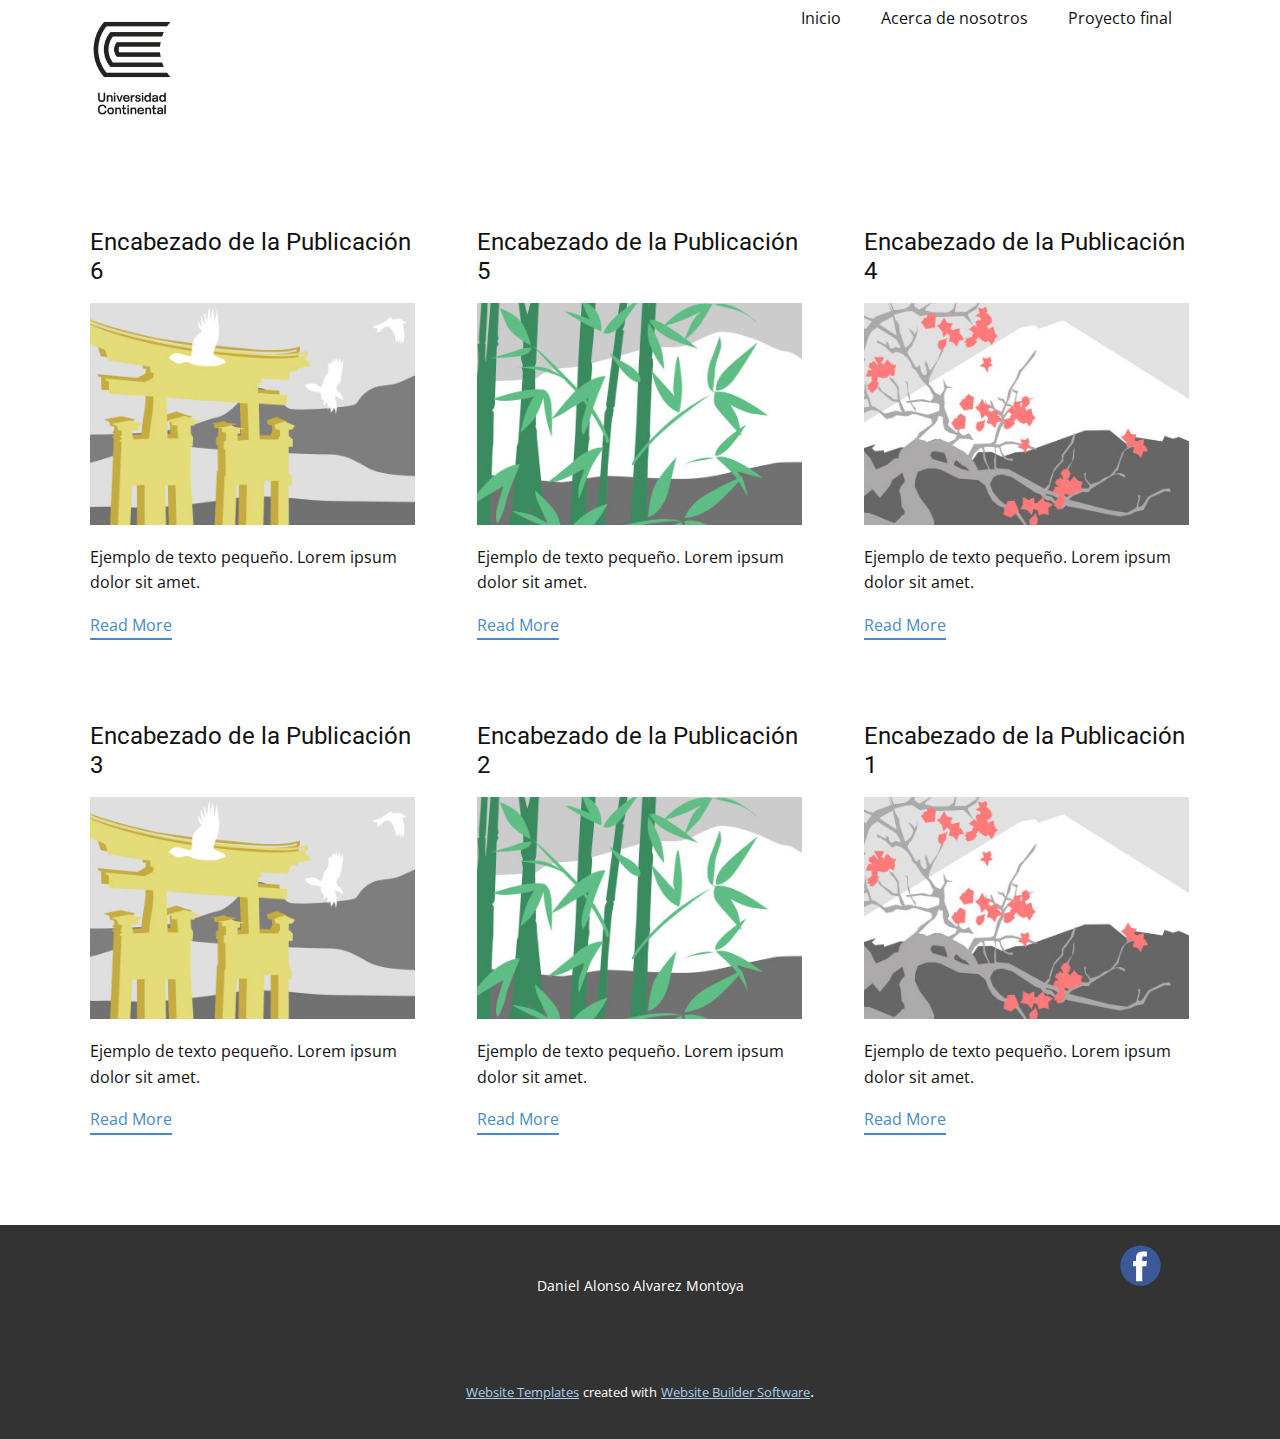
<file: blog/blog.html>
<html style="font-size: 16px;"><head>
    <meta name="viewport" content="width=device-width, initial-scale=1.0">
    <meta charset="utf-8">
    <meta name="keywords" content="">
    <meta name="description" content="">
    <title>Blog Template</title>
    <link rel="stylesheet" href="../nicepage.css" media="screen">
<link rel="stylesheet" href="../Blog-Template.css" media="screen">
    <script class="u-script" type="text/javascript" src="../jquery.js" defer=""></script>
    <script class="u-script" type="text/javascript" src="../nicepage.js" defer=""></script>
    <meta name="generator" content="Nicepage 4.12.5, nicepage.com">
    <link id="u-theme-google-font" rel="stylesheet" href="https://fonts.googleapis.com/css?family=Roboto:100,100i,300,300i,400,400i,500,500i,700,700i,900,900i|Open+Sans:300,300i,400,400i,500,500i,600,600i,700,700i,800,800i">
    
    
    <script type="application/ld+json">{
		"@context": "http://schema.org",
		"@type": "Organization",
		"name": "",
		"logo": "images/unicontinental.jpg",
		"sameAs": [
				"https://facebook.com/name"
		]
}</script>
    <meta name="theme-color" content="#478ac9">
  </head>
  <body class="u-body u-xl-mode"><header class="u-clearfix u-header u-white u-header" id="sec-50dd"><div class="u-clearfix u-sheet u-sheet-1">
        <a href="https://nicepage.com" class="u-image u-logo u-image-1" data-image-width="800" data-image-height="800">
          <img src="../images/unicontinental.jpg" class="u-logo-image u-logo-image-1">
        </a>
        <nav class="u-menu u-menu-dropdown u-offcanvas u-menu-1">
          <div class="menu-collapse" style="font-size: 1rem; letter-spacing: 0px;">
            <a class="u-button-style u-custom-left-right-menu-spacing u-custom-padding-bottom u-custom-top-bottom-menu-spacing u-nav-link u-text-active-palette-1-base u-text-hover-palette-2-base" href="#">
              <svg class="u-svg-link" viewBox="0 0 24 24"><use xmlns:xlink="http://www.w3.org/1999/xlink" xlink:href="#menu-hamburger"></use></svg>
              <svg class="u-svg-content" version="1.1" id="menu-hamburger" viewBox="0 0 16 16" x="0px" y="0px" xmlns:xlink="http://www.w3.org/1999/xlink" xmlns="http://www.w3.org/2000/svg"><g><rect y="1" width="16" height="2"></rect><rect y="7" width="16" height="2"></rect><rect y="13" width="16" height="2"></rect>
</g></svg>
            </a>
          </div>
          <div class="u-custom-menu u-nav-container">
            <ul class="u-nav u-unstyled u-nav-1"><li class="u-nav-item"><a class="u-button-style u-nav-link u-text-active-palette-1-base u-text-hover-palette-2-base" href="../Inicio.html" style="padding: 10px 20px;">Inicio</a>
</li><li class="u-nav-item"><a class="u-button-style u-nav-link u-text-active-palette-1-base u-text-hover-palette-2-base" href="../Acerca-de-nosotros.html" style="padding: 10px 20px;">Acerca de nosotros</a>
</li><li class="u-nav-item"><a class="u-button-style u-nav-link u-text-active-palette-1-base u-text-hover-palette-2-base" href="../Proyecto-final.html" style="padding: 10px 20px;">Proyecto final</a>
</li></ul>
          </div>
          <div class="u-custom-menu u-nav-container-collapse">
            <div class="u-black u-container-style u-inner-container-layout u-opacity u-opacity-95 u-sidenav">
              <div class="u-inner-container-layout u-sidenav-overflow">
                <div class="u-menu-close"></div>
                <ul class="u-align-center u-nav u-popupmenu-items u-unstyled u-nav-2"><li class="u-nav-item"><a class="u-button-style u-nav-link" href="../Inicio.html">Inicio</a>
</li><li class="u-nav-item"><a class="u-button-style u-nav-link" href="../Acerca-de-nosotros.html">Acerca de nosotros</a>
</li><li class="u-nav-item"><a class="u-button-style u-nav-link" href="../Proyecto-final.html">Proyecto final</a>
</li></ul>
              </div>
            </div>
            <div class="u-black u-menu-overlay u-opacity u-opacity-70"></div>
          </div>
        </nav>
      </div></header>
    <section class="u-clearfix u-section-1" id="sec-9fba">
      <div class="u-clearfix u-sheet u-valign-middle u-sheet-1"><!--blog--><!--blog_options_json--><!--{"type":"Recent","source":"","tags":"","count":""}--><!--/blog_options_json-->
        <div class="u-blog u-expanded-width u-repeater u-repeater-1"><!--blog_post-->
          <div class="u-blog-post u-container-style u-repeater-item u-white u-repeater-item-1">
            <div class="u-container-layout u-similar-container u-valign-top u-container-layout-1"><!--blog_post_header-->
              <h4 class="u-blog-control u-text u-text-1">
                <a class="u-post-header-link" href="../blog/enviar-5.html">Encabezado de la Publicación 6</a>
              </h4><!--/blog_post_header--><!--blog_post_image-->
              <a class="u-post-header-link" href="../blog/enviar-5.html"><img alt="" class="u-blog-control u-expanded-width u-image u-image-default u-image-1" src="[data-uri]"></a><!--/blog_post_image--><!--blog_post_content-->
              <div class="u-blog-control u-post-content u-text u-text-2 fr-view">Ejemplo de texto pequeño. Lorem ipsum dolor sit amet.</div><!--/blog_post_content--><!--blog_post_readmore-->
              <a href="../blog/enviar-5.html" class="u-blog-control u-border-2 u-border-palette-1-base u-btn u-btn-rectangle u-button-style u-none u-btn-1"><!--blog_post_readmore_content--><!--options_json--><!--{"content":"Read More","defaultValue":"Lee mas"}--><!--/options_json-->Read More<!--/blog_post_readmore_content--></a><!--/blog_post_readmore-->
            </div>
          </div><div class="u-blog-post u-container-style u-repeater-item u-video-cover u-white">
            <div class="u-container-layout u-similar-container u-valign-top u-container-layout-2"><!--blog_post_header-->
              <h4 class="u-blog-control u-text u-text-3">
                <a class="u-post-header-link" href="../blog/enviar-4.html">Encabezado de la Publicación 5</a>
              </h4><!--/blog_post_header--><!--blog_post_image-->
              <a class="u-post-header-link" href="../blog/enviar-4.html"><img alt="" class="u-blog-control u-expanded-width u-image u-image-default u-image-2" src="[data-uri]"></a><!--/blog_post_image--><!--blog_post_content-->
              <div class="u-blog-control u-post-content u-text u-text-4 fr-view">Ejemplo de texto pequeño. Lorem ipsum dolor sit amet.</div><!--/blog_post_content--><!--blog_post_readmore-->
              <a href="../blog/enviar-4.html" class="u-blog-control u-border-2 u-border-palette-1-base u-btn u-btn-rectangle u-button-style u-none u-btn-2"><!--blog_post_readmore_content--><!--options_json--><!--{"content":"Read More","defaultValue":"Lee mas"}--><!--/options_json-->Read More<!--/blog_post_readmore_content--></a><!--/blog_post_readmore-->
            </div>
          </div><div class="u-blog-post u-container-style u-repeater-item u-video-cover u-white">
            <div class="u-container-layout u-similar-container u-valign-top u-container-layout-3"><!--blog_post_header-->
              <h4 class="u-blog-control u-text u-text-5">
                <a class="u-post-header-link" href="../blog/enviar-3.html">Encabezado de la Publicación 4</a>
              </h4><!--/blog_post_header--><!--blog_post_image-->
              <a class="u-post-header-link" href="../blog/enviar-3.html"><img alt="" class="u-blog-control u-expanded-width u-image u-image-default u-image-3" src="[data-uri]"></a><!--/blog_post_image--><!--blog_post_content-->
              <div class="u-blog-control u-post-content u-text u-text-6 fr-view">Ejemplo de texto pequeño. Lorem ipsum dolor sit amet.</div><!--/blog_post_content--><!--blog_post_readmore-->
              <a href="../blog/enviar-3.html" class="u-blog-control u-border-2 u-border-palette-1-base u-btn u-btn-rectangle u-button-style u-none u-btn-3"><!--blog_post_readmore_content--><!--options_json--><!--{"content":"Read More","defaultValue":"Lee mas"}--><!--/options_json-->Read More<!--/blog_post_readmore_content--></a><!--/blog_post_readmore-->
            </div>
          </div><div class="u-blog-post u-container-style u-repeater-item u-white u-repeater-item-1">
            <div class="u-container-layout u-similar-container u-valign-top u-container-layout-1"><!--blog_post_header-->
              <h4 class="u-blog-control u-text u-text-1">
                <a class="u-post-header-link" href="../blog/enviar-2.html">Encabezado de la Publicación 3</a>
              </h4><!--/blog_post_header--><!--blog_post_image-->
              <a class="u-post-header-link" href="../blog/enviar-2.html"><img alt="" class="u-blog-control u-expanded-width u-image u-image-default u-image-1" src="[data-uri]"></a><!--/blog_post_image--><!--blog_post_content-->
              <div class="u-blog-control u-post-content u-text u-text-2 fr-view">Ejemplo de texto pequeño. Lorem ipsum dolor sit amet.</div><!--/blog_post_content--><!--blog_post_readmore-->
              <a href="../blog/enviar-2.html" class="u-blog-control u-border-2 u-border-palette-1-base u-btn u-btn-rectangle u-button-style u-none u-btn-1"><!--blog_post_readmore_content--><!--options_json--><!--{"content":"Read More","defaultValue":"Lee mas"}--><!--/options_json-->Read More<!--/blog_post_readmore_content--></a><!--/blog_post_readmore-->
            </div>
          </div><div class="u-blog-post u-container-style u-repeater-item u-video-cover u-white">
            <div class="u-container-layout u-similar-container u-valign-top u-container-layout-2"><!--blog_post_header-->
              <h4 class="u-blog-control u-text u-text-3">
                <a class="u-post-header-link" href="../blog/enviar-1.html">Encabezado de la Publicación 2</a>
              </h4><!--/blog_post_header--><!--blog_post_image-->
              <a class="u-post-header-link" href="../blog/enviar-1.html"><img alt="" class="u-blog-control u-expanded-width u-image u-image-default u-image-2" src="[data-uri]"></a><!--/blog_post_image--><!--blog_post_content-->
              <div class="u-blog-control u-post-content u-text u-text-4 fr-view">Ejemplo de texto pequeño. Lorem ipsum dolor sit amet.</div><!--/blog_post_content--><!--blog_post_readmore-->
              <a href="../blog/enviar-1.html" class="u-blog-control u-border-2 u-border-palette-1-base u-btn u-btn-rectangle u-button-style u-none u-btn-2"><!--blog_post_readmore_content--><!--options_json--><!--{"content":"Read More","defaultValue":"Lee mas"}--><!--/options_json-->Read More<!--/blog_post_readmore_content--></a><!--/blog_post_readmore-->
            </div>
          </div><div class="u-blog-post u-container-style u-repeater-item u-video-cover u-white">
            <div class="u-container-layout u-similar-container u-valign-top u-container-layout-3"><!--blog_post_header-->
              <h4 class="u-blog-control u-text u-text-5">
                <a class="u-post-header-link" href="../blog/enviar.html">Encabezado de la Publicación 1</a>
              </h4><!--/blog_post_header--><!--blog_post_image-->
              <a class="u-post-header-link" href="../blog/enviar.html"><img alt="" class="u-blog-control u-expanded-width u-image u-image-default u-image-3" src="[data-uri]"></a><!--/blog_post_image--><!--blog_post_content-->
              <div class="u-blog-control u-post-content u-text u-text-6 fr-view">Ejemplo de texto pequeño. Lorem ipsum dolor sit amet.</div><!--/blog_post_content--><!--blog_post_readmore-->
              <a href="../blog/enviar.html" class="u-blog-control u-border-2 u-border-palette-1-base u-btn u-btn-rectangle u-button-style u-none u-btn-3"><!--blog_post_readmore_content--><!--options_json--><!--{"content":"Read More","defaultValue":"Lee mas"}--><!--/options_json-->Read More<!--/blog_post_readmore_content--></a><!--/blog_post_readmore-->
            </div>
          </div><!--/blog_post--><!--blog_post-->
          <!--/blog_post--><!--blog_post-->
          <!--/blog_post-->
        </div><!--/blog-->
      </div>
    </section>
    
    
    <footer class="u-align-center u-clearfix u-footer u-grey-80 u-footer" id="sec-927b"><div class="u-clearfix u-sheet u-sheet-1">
        <div class="u-social-icons u-spacing-10 u-social-icons-1">
          <a class="u-social-url" title="facebook" target="_blank" href="https://facebook.com/name"><span class="u-icon u-social-facebook u-social-icon u-icon-1"><svg class="u-svg-link" preserveAspectRatio="xMidYMin slice" viewBox="0 0 112 112" style=""><use xmlns:xlink="http://www.w3.org/1999/xlink" xlink:href="#svg-753d"></use></svg><svg class="u-svg-content" viewBox="0 0 112 112" x="0" y="0" id="svg-753d"><circle fill="currentColor" cx="56.1" cy="56.1" r="55"></circle><path fill="#FFFFFF" d="M73.5,31.6h-9.1c-1.4,0-3.6,0.8-3.6,3.9v8.5h12.6L72,58.3H60.8v40.8H43.9V58.3h-8V43.9h8v-9.2
c0-6.7,3.1-17,17-17h12.5v13.9H73.5z"></path></svg></span>
          </a>
        </div>
        <p class="u-small-text u-text u-text-variant u-text-1">Daniel Alonso Alvarez Montoya</p>
      </div></footer>
    <section class="u-backlink u-clearfix u-grey-80">
      <a class="u-link" href="https://nicepage.com/website-templates" target="_blank">
        <span>Website Templates</span>
      </a>
      <p class="u-text">
        <span>created with</span>
      </p>
      <a class="u-link" href="" target="_blank">
        <span>Website Builder Software</span>
      </a>. 
    </section>
  
</body></html>
</file>
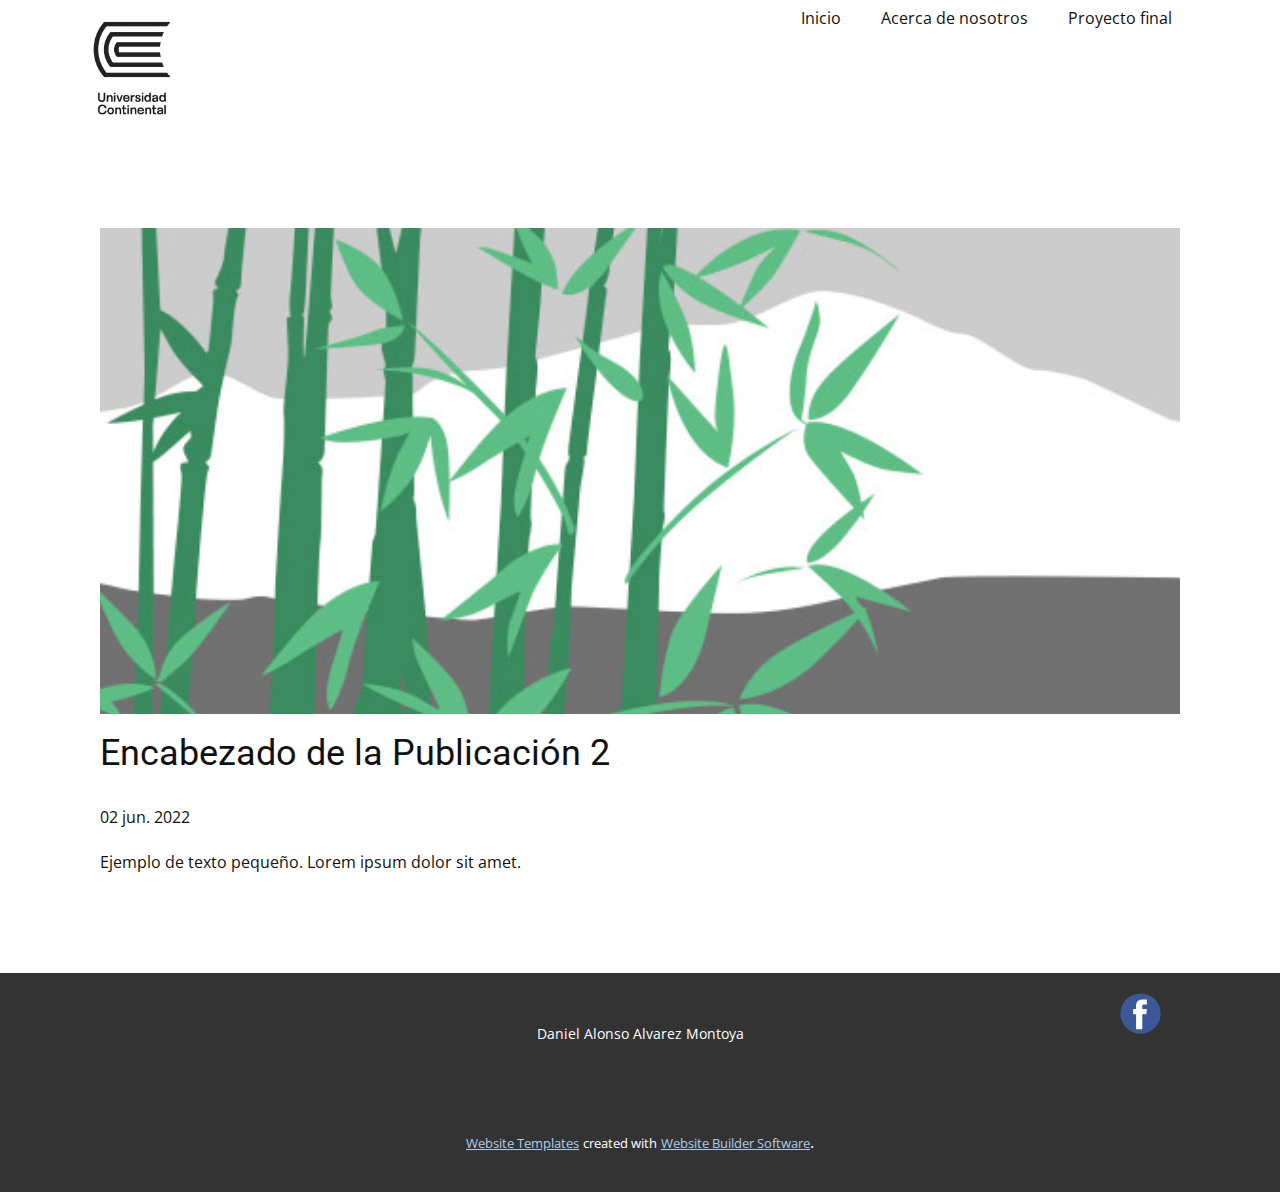
<file: blog/enviar-1.html>
<!doctype html>
<html style="font-size: 16px;"><head>
    <meta name="viewport" content="width=device-width, initial-scale=1.0">
    <meta charset="utf-8">
    <meta name="keywords" content="Encabezado de la Publicación 1">
    <meta name="description" content="">
    <title>Encabezado de la Publicación 2</title>
    <link rel="stylesheet" href="../nicepage.css" media="screen">
<link rel="stylesheet" href="../Post-Template.css" media="screen">
    <script class="u-script" type="text/javascript" src="../jquery.js" defer=""></script>
    <script class="u-script" type="text/javascript" src="../nicepage.js" defer=""></script>
    <meta name="generator" content="Nicepage 4.12.5, nicepage.com">
    <link id="u-theme-google-font" rel="stylesheet" href="https://fonts.googleapis.com/css?family=Roboto:100,100i,300,300i,400,400i,500,500i,700,700i,900,900i|Open+Sans:300,300i,400,400i,500,500i,600,600i,700,700i,800,800i">
    
    
    <script type="application/ld+json">{
		"@context": "http://schema.org",
		"@type": "Organization",
		"name": "",
		"logo": "images/unicontinental.jpg",
		"sameAs": [
				"https://facebook.com/name"
		]
}</script>
    <meta name="theme-color" content="#478ac9">
  </head>
  <body class="u-body u-xl-mode"><header class="u-clearfix u-header u-white u-header" id="sec-50dd"><div class="u-clearfix u-sheet u-sheet-1">
        <a href="https://nicepage.com" class="u-image u-logo u-image-1" data-image-width="800" data-image-height="800">
          <img src="../images/unicontinental.jpg" class="u-logo-image u-logo-image-1">
        </a>
        <nav class="u-menu u-menu-dropdown u-offcanvas u-menu-1">
          <div class="menu-collapse" style="font-size: 1rem; letter-spacing: 0px;">
            <a class="u-button-style u-custom-left-right-menu-spacing u-custom-padding-bottom u-custom-top-bottom-menu-spacing u-nav-link u-text-active-palette-1-base u-text-hover-palette-2-base" href="#">
              <svg class="u-svg-link" viewBox="0 0 24 24"><use xmlns:xlink="http://www.w3.org/1999/xlink" xlink:href="#menu-hamburger"></use></svg>
              <svg class="u-svg-content" version="1.1" id="menu-hamburger" viewBox="0 0 16 16" x="0px" y="0px" xmlns:xlink="http://www.w3.org/1999/xlink" xmlns="http://www.w3.org/2000/svg"><g><rect y="1" width="16" height="2"></rect><rect y="7" width="16" height="2"></rect><rect y="13" width="16" height="2"></rect>
</g></svg>
            </a>
          </div>
          <div class="u-custom-menu u-nav-container">
            <ul class="u-nav u-unstyled u-nav-1"><li class="u-nav-item"><a class="u-button-style u-nav-link u-text-active-palette-1-base u-text-hover-palette-2-base" href="../Inicio.html" style="padding: 10px 20px;">Inicio</a>
</li><li class="u-nav-item"><a class="u-button-style u-nav-link u-text-active-palette-1-base u-text-hover-palette-2-base" href="../Acerca-de-nosotros.html" style="padding: 10px 20px;">Acerca de nosotros</a>
</li><li class="u-nav-item"><a class="u-button-style u-nav-link u-text-active-palette-1-base u-text-hover-palette-2-base" href="../Proyecto-final.html" style="padding: 10px 20px;">Proyecto final</a>
</li></ul>
          </div>
          <div class="u-custom-menu u-nav-container-collapse">
            <div class="u-black u-container-style u-inner-container-layout u-opacity u-opacity-95 u-sidenav">
              <div class="u-inner-container-layout u-sidenav-overflow">
                <div class="u-menu-close"></div>
                <ul class="u-align-center u-nav u-popupmenu-items u-unstyled u-nav-2"><li class="u-nav-item"><a class="u-button-style u-nav-link" href="../Inicio.html">Inicio</a>
</li><li class="u-nav-item"><a class="u-button-style u-nav-link" href="../Acerca-de-nosotros.html">Acerca de nosotros</a>
</li><li class="u-nav-item"><a class="u-button-style u-nav-link" href="../Proyecto-final.html">Proyecto final</a>
</li></ul>
              </div>
            </div>
            <div class="u-black u-menu-overlay u-opacity u-opacity-70"></div>
          </div>
        </nav>
      </div></header>
    <section class="u-align-center u-clearfix u-section-1" id="sec-2228">
      <div class="u-clearfix u-sheet u-valign-middle-md u-valign-middle-sm u-valign-middle-xs u-sheet-1"><!--post_details--><!--post_details_options_json--><!--{"source":""}--><!--/post_details_options_json--><!--blog_post-->
        <div class="u-container-style u-expanded-width u-post-details u-post-details-1">
          <div class="u-container-layout u-valign-middle u-container-layout-1"><!--blog_post_image-->
            <img alt="" class="u-blog-control u-expanded-width u-image u-image-default u-image-1" src="[data-uri]"><!--/blog_post_image--><!--blog_post_header-->
            <h2 class="u-blog-control u-text u-text-1">Encabezado de la Publicación 2</h2><!--/blog_post_header--><!--blog_post_metadata-->
            <div class="u-blog-control u-metadata u-metadata-1"><!--blog_post_metadata_date-->
              <span class="u-meta-date u-meta-icon">02 jun. 2022</span><!--/blog_post_metadata_date--><!--blog_post_metadata_category-->
              <!--/blog_post_metadata_category--><!--blog_post_metadata_comments-->
              <!--/blog_post_metadata_comments-->
            </div><!--/blog_post_metadata--><!--blog_post_content-->
            <div class="u-align-justify u-blog-control u-post-content u-text u-text-2 fr-view">
  Ejemplo de texto pequeño. Lorem ipsum dolor sit amet.
  </div><!--/blog_post_content-->
          </div>
        </div><!--/blog_post--><!--/post_details-->
      </div>
    </section>
    
    
    <footer class="u-align-center u-clearfix u-footer u-grey-80 u-footer" id="sec-927b"><div class="u-clearfix u-sheet u-sheet-1">
        <div class="u-social-icons u-spacing-10 u-social-icons-1">
          <a class="u-social-url" title="facebook" target="_blank" href="https://facebook.com/name"><span class="u-icon u-social-facebook u-social-icon u-icon-1"><svg class="u-svg-link" preserveAspectRatio="xMidYMin slice" viewBox="0 0 112 112" style=""><use xmlns:xlink="http://www.w3.org/1999/xlink" xlink:href="#svg-753d"></use></svg><svg class="u-svg-content" viewBox="0 0 112 112" x="0" y="0" id="svg-753d"><circle fill="currentColor" cx="56.1" cy="56.1" r="55"></circle><path fill="#FFFFFF" d="M73.5,31.6h-9.1c-1.4,0-3.6,0.8-3.6,3.9v8.5h12.6L72,58.3H60.8v40.8H43.9V58.3h-8V43.9h8v-9.2
c0-6.7,3.1-17,17-17h12.5v13.9H73.5z"></path></svg></span>
          </a>
        </div>
        <p class="u-small-text u-text u-text-variant u-text-1">Daniel Alonso Alvarez Montoya</p>
      </div></footer>
    <section class="u-backlink u-clearfix u-grey-80">
      <a class="u-link" href="https://nicepage.com/website-templates" target="_blank">
        <span>Website Templates</span>
      </a>
      <p class="u-text">
        <span>created with</span>
      </p>
      <a class="u-link" href="" target="_blank">
        <span>Website Builder Software</span>
      </a>. 
    </section>
  
</body></html>
</file>
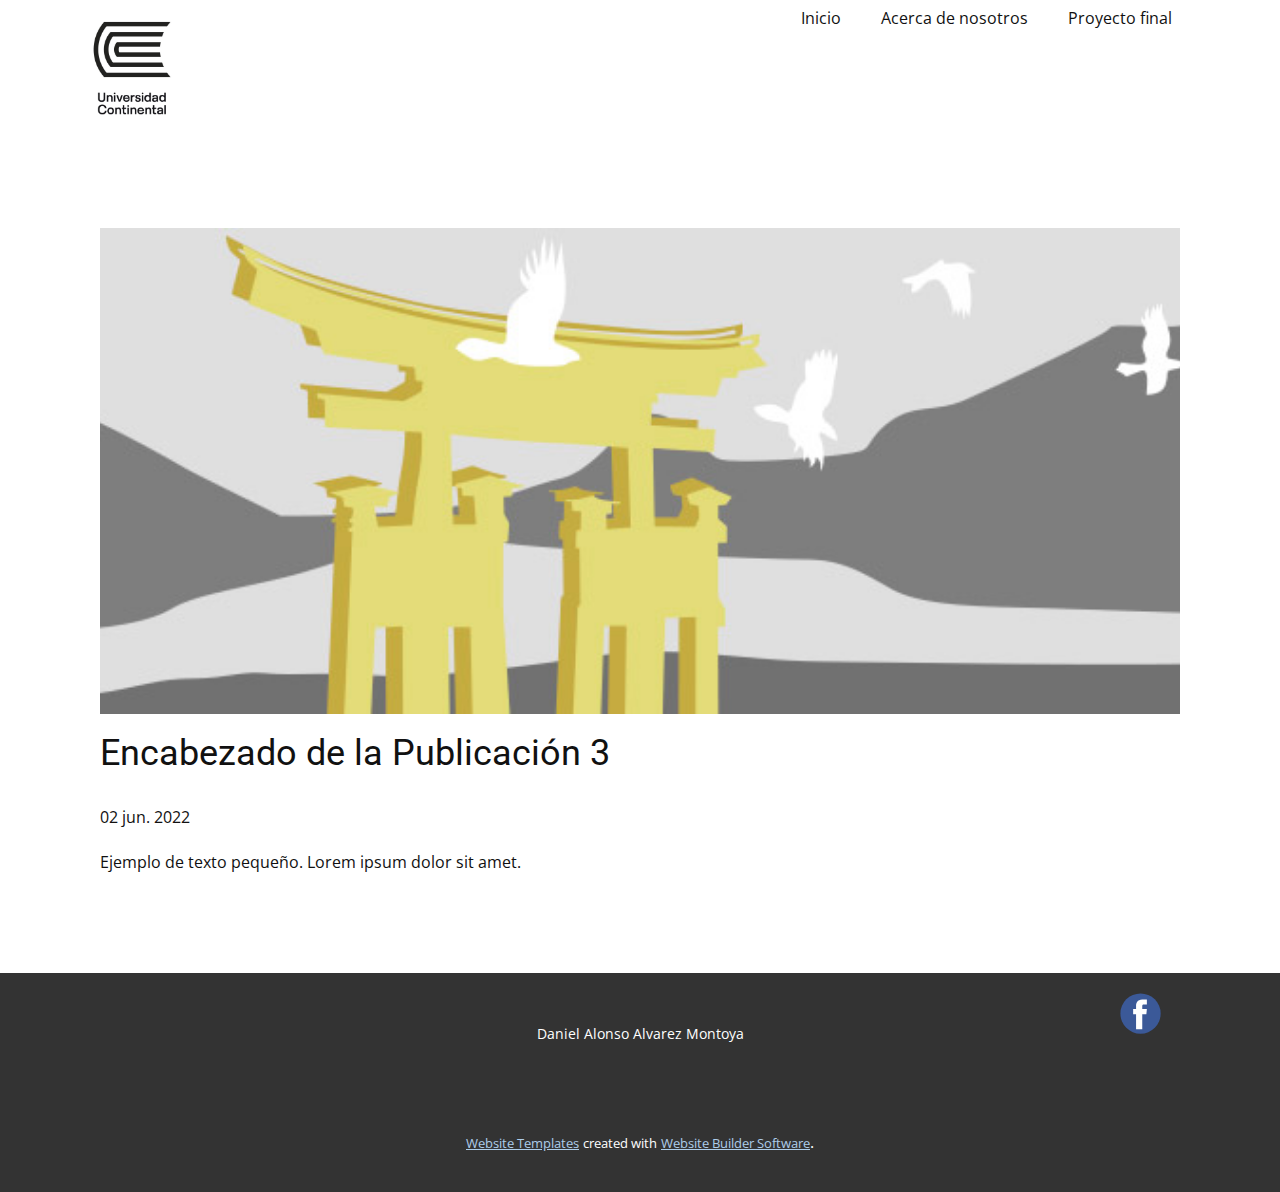
<file: blog/enviar-2.html>
<!doctype html>
<html style="font-size: 16px;"><head>
    <meta name="viewport" content="width=device-width, initial-scale=1.0">
    <meta charset="utf-8">
    <meta name="keywords" content="Encabezado de la Publicación 1">
    <meta name="description" content="">
    <title>Encabezado de la Publicación 3</title>
    <link rel="stylesheet" href="../nicepage.css" media="screen">
<link rel="stylesheet" href="../Post-Template.css" media="screen">
    <script class="u-script" type="text/javascript" src="../jquery.js" defer=""></script>
    <script class="u-script" type="text/javascript" src="../nicepage.js" defer=""></script>
    <meta name="generator" content="Nicepage 4.12.5, nicepage.com">
    <link id="u-theme-google-font" rel="stylesheet" href="https://fonts.googleapis.com/css?family=Roboto:100,100i,300,300i,400,400i,500,500i,700,700i,900,900i|Open+Sans:300,300i,400,400i,500,500i,600,600i,700,700i,800,800i">
    
    
    <script type="application/ld+json">{
		"@context": "http://schema.org",
		"@type": "Organization",
		"name": "",
		"logo": "images/unicontinental.jpg",
		"sameAs": [
				"https://facebook.com/name"
		]
}</script>
    <meta name="theme-color" content="#478ac9">
  </head>
  <body class="u-body u-xl-mode"><header class="u-clearfix u-header u-white u-header" id="sec-50dd"><div class="u-clearfix u-sheet u-sheet-1">
        <a href="https://nicepage.com" class="u-image u-logo u-image-1" data-image-width="800" data-image-height="800">
          <img src="../images/unicontinental.jpg" class="u-logo-image u-logo-image-1">
        </a>
        <nav class="u-menu u-menu-dropdown u-offcanvas u-menu-1">
          <div class="menu-collapse" style="font-size: 1rem; letter-spacing: 0px;">
            <a class="u-button-style u-custom-left-right-menu-spacing u-custom-padding-bottom u-custom-top-bottom-menu-spacing u-nav-link u-text-active-palette-1-base u-text-hover-palette-2-base" href="#">
              <svg class="u-svg-link" viewBox="0 0 24 24"><use xmlns:xlink="http://www.w3.org/1999/xlink" xlink:href="#menu-hamburger"></use></svg>
              <svg class="u-svg-content" version="1.1" id="menu-hamburger" viewBox="0 0 16 16" x="0px" y="0px" xmlns:xlink="http://www.w3.org/1999/xlink" xmlns="http://www.w3.org/2000/svg"><g><rect y="1" width="16" height="2"></rect><rect y="7" width="16" height="2"></rect><rect y="13" width="16" height="2"></rect>
</g></svg>
            </a>
          </div>
          <div class="u-custom-menu u-nav-container">
            <ul class="u-nav u-unstyled u-nav-1"><li class="u-nav-item"><a class="u-button-style u-nav-link u-text-active-palette-1-base u-text-hover-palette-2-base" href="../Inicio.html" style="padding: 10px 20px;">Inicio</a>
</li><li class="u-nav-item"><a class="u-button-style u-nav-link u-text-active-palette-1-base u-text-hover-palette-2-base" href="../Acerca-de-nosotros.html" style="padding: 10px 20px;">Acerca de nosotros</a>
</li><li class="u-nav-item"><a class="u-button-style u-nav-link u-text-active-palette-1-base u-text-hover-palette-2-base" href="../Proyecto-final.html" style="padding: 10px 20px;">Proyecto final</a>
</li></ul>
          </div>
          <div class="u-custom-menu u-nav-container-collapse">
            <div class="u-black u-container-style u-inner-container-layout u-opacity u-opacity-95 u-sidenav">
              <div class="u-inner-container-layout u-sidenav-overflow">
                <div class="u-menu-close"></div>
                <ul class="u-align-center u-nav u-popupmenu-items u-unstyled u-nav-2"><li class="u-nav-item"><a class="u-button-style u-nav-link" href="../Inicio.html">Inicio</a>
</li><li class="u-nav-item"><a class="u-button-style u-nav-link" href="../Acerca-de-nosotros.html">Acerca de nosotros</a>
</li><li class="u-nav-item"><a class="u-button-style u-nav-link" href="../Proyecto-final.html">Proyecto final</a>
</li></ul>
              </div>
            </div>
            <div class="u-black u-menu-overlay u-opacity u-opacity-70"></div>
          </div>
        </nav>
      </div></header>
    <section class="u-align-center u-clearfix u-section-1" id="sec-2228">
      <div class="u-clearfix u-sheet u-valign-middle-md u-valign-middle-sm u-valign-middle-xs u-sheet-1"><!--post_details--><!--post_details_options_json--><!--{"source":""}--><!--/post_details_options_json--><!--blog_post-->
        <div class="u-container-style u-expanded-width u-post-details u-post-details-1">
          <div class="u-container-layout u-valign-middle u-container-layout-1"><!--blog_post_image-->
            <img alt="" class="u-blog-control u-expanded-width u-image u-image-default u-image-1" src="[data-uri]"><!--/blog_post_image--><!--blog_post_header-->
            <h2 class="u-blog-control u-text u-text-1">Encabezado de la Publicación 3</h2><!--/blog_post_header--><!--blog_post_metadata-->
            <div class="u-blog-control u-metadata u-metadata-1"><!--blog_post_metadata_date-->
              <span class="u-meta-date u-meta-icon">02 jun. 2022</span><!--/blog_post_metadata_date--><!--blog_post_metadata_category-->
              <!--/blog_post_metadata_category--><!--blog_post_metadata_comments-->
              <!--/blog_post_metadata_comments-->
            </div><!--/blog_post_metadata--><!--blog_post_content-->
            <div class="u-align-justify u-blog-control u-post-content u-text u-text-2 fr-view">
  Ejemplo de texto pequeño. Lorem ipsum dolor sit amet.
  </div><!--/blog_post_content-->
          </div>
        </div><!--/blog_post--><!--/post_details-->
      </div>
    </section>
    
    
    <footer class="u-align-center u-clearfix u-footer u-grey-80 u-footer" id="sec-927b"><div class="u-clearfix u-sheet u-sheet-1">
        <div class="u-social-icons u-spacing-10 u-social-icons-1">
          <a class="u-social-url" title="facebook" target="_blank" href="https://facebook.com/name"><span class="u-icon u-social-facebook u-social-icon u-icon-1"><svg class="u-svg-link" preserveAspectRatio="xMidYMin slice" viewBox="0 0 112 112" style=""><use xmlns:xlink="http://www.w3.org/1999/xlink" xlink:href="#svg-753d"></use></svg><svg class="u-svg-content" viewBox="0 0 112 112" x="0" y="0" id="svg-753d"><circle fill="currentColor" cx="56.1" cy="56.1" r="55"></circle><path fill="#FFFFFF" d="M73.5,31.6h-9.1c-1.4,0-3.6,0.8-3.6,3.9v8.5h12.6L72,58.3H60.8v40.8H43.9V58.3h-8V43.9h8v-9.2
c0-6.7,3.1-17,17-17h12.5v13.9H73.5z"></path></svg></span>
          </a>
        </div>
        <p class="u-small-text u-text u-text-variant u-text-1">Daniel Alonso Alvarez Montoya</p>
      </div></footer>
    <section class="u-backlink u-clearfix u-grey-80">
      <a class="u-link" href="https://nicepage.com/website-templates" target="_blank">
        <span>Website Templates</span>
      </a>
      <p class="u-text">
        <span>created with</span>
      </p>
      <a class="u-link" href="" target="_blank">
        <span>Website Builder Software</span>
      </a>. 
    </section>
  
</body></html>
</file>
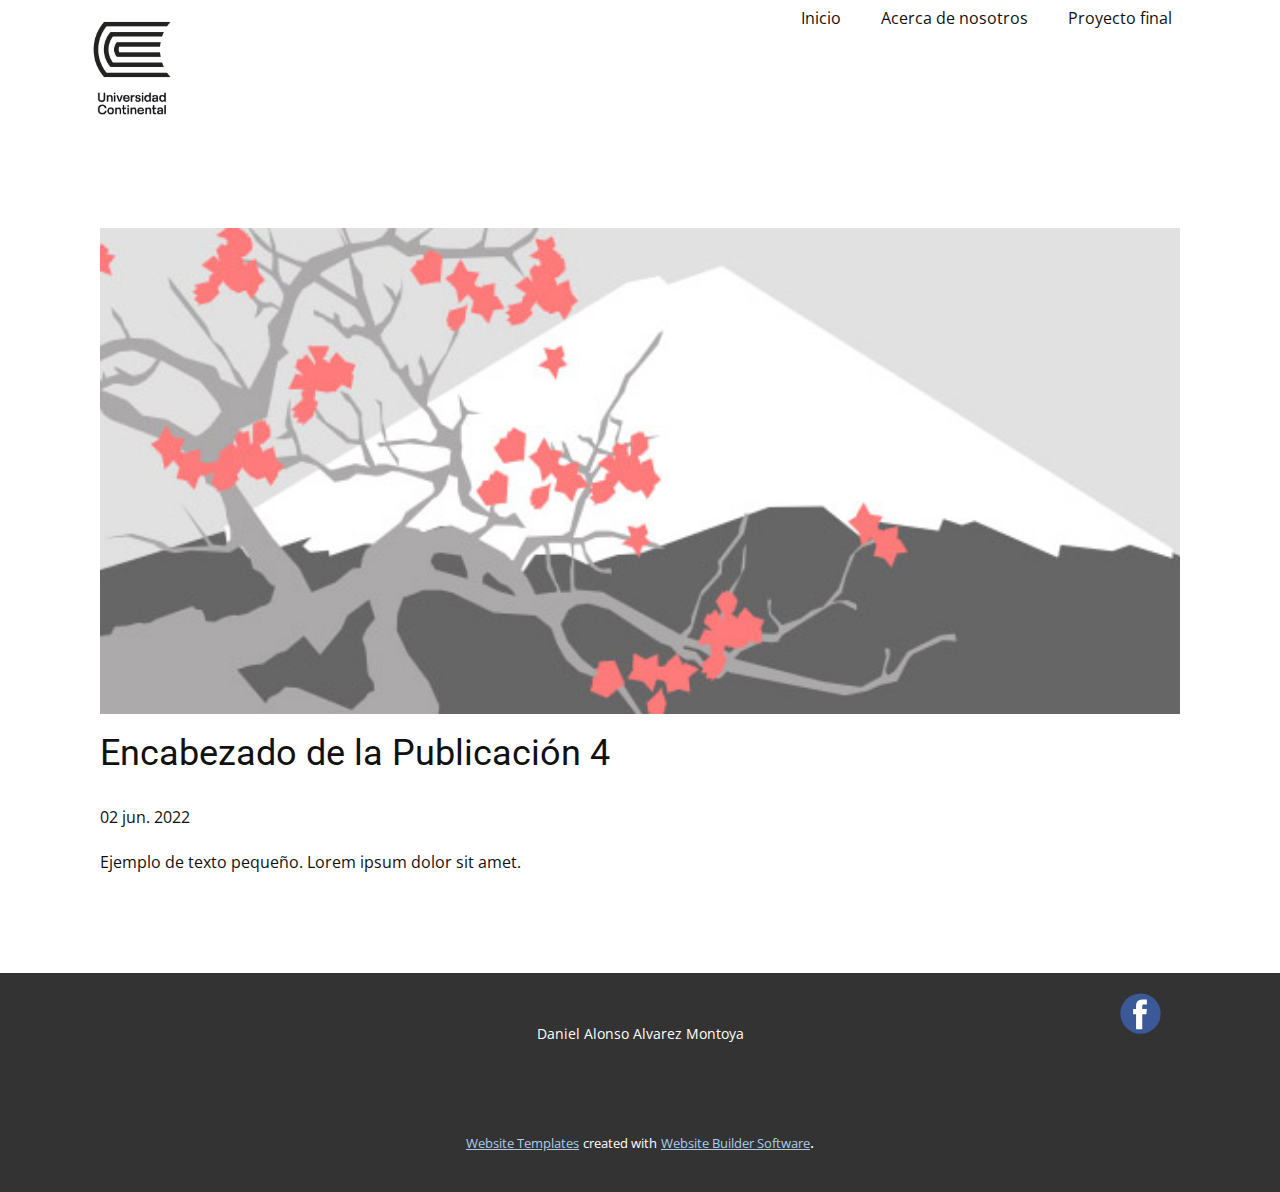
<file: blog/enviar-3.html>
<!doctype html>
<html style="font-size: 16px;"><head>
    <meta name="viewport" content="width=device-width, initial-scale=1.0">
    <meta charset="utf-8">
    <meta name="keywords" content="Encabezado de la Publicación 1">
    <meta name="description" content="">
    <title>Encabezado de la Publicación 4</title>
    <link rel="stylesheet" href="../nicepage.css" media="screen">
<link rel="stylesheet" href="../Post-Template.css" media="screen">
    <script class="u-script" type="text/javascript" src="../jquery.js" defer=""></script>
    <script class="u-script" type="text/javascript" src="../nicepage.js" defer=""></script>
    <meta name="generator" content="Nicepage 4.12.5, nicepage.com">
    <link id="u-theme-google-font" rel="stylesheet" href="https://fonts.googleapis.com/css?family=Roboto:100,100i,300,300i,400,400i,500,500i,700,700i,900,900i|Open+Sans:300,300i,400,400i,500,500i,600,600i,700,700i,800,800i">
    
    
    <script type="application/ld+json">{
		"@context": "http://schema.org",
		"@type": "Organization",
		"name": "",
		"logo": "images/unicontinental.jpg",
		"sameAs": [
				"https://facebook.com/name"
		]
}</script>
    <meta name="theme-color" content="#478ac9">
  </head>
  <body class="u-body u-xl-mode"><header class="u-clearfix u-header u-white u-header" id="sec-50dd"><div class="u-clearfix u-sheet u-sheet-1">
        <a href="https://nicepage.com" class="u-image u-logo u-image-1" data-image-width="800" data-image-height="800">
          <img src="../images/unicontinental.jpg" class="u-logo-image u-logo-image-1">
        </a>
        <nav class="u-menu u-menu-dropdown u-offcanvas u-menu-1">
          <div class="menu-collapse" style="font-size: 1rem; letter-spacing: 0px;">
            <a class="u-button-style u-custom-left-right-menu-spacing u-custom-padding-bottom u-custom-top-bottom-menu-spacing u-nav-link u-text-active-palette-1-base u-text-hover-palette-2-base" href="#">
              <svg class="u-svg-link" viewBox="0 0 24 24"><use xmlns:xlink="http://www.w3.org/1999/xlink" xlink:href="#menu-hamburger"></use></svg>
              <svg class="u-svg-content" version="1.1" id="menu-hamburger" viewBox="0 0 16 16" x="0px" y="0px" xmlns:xlink="http://www.w3.org/1999/xlink" xmlns="http://www.w3.org/2000/svg"><g><rect y="1" width="16" height="2"></rect><rect y="7" width="16" height="2"></rect><rect y="13" width="16" height="2"></rect>
</g></svg>
            </a>
          </div>
          <div class="u-custom-menu u-nav-container">
            <ul class="u-nav u-unstyled u-nav-1"><li class="u-nav-item"><a class="u-button-style u-nav-link u-text-active-palette-1-base u-text-hover-palette-2-base" href="../Inicio.html" style="padding: 10px 20px;">Inicio</a>
</li><li class="u-nav-item"><a class="u-button-style u-nav-link u-text-active-palette-1-base u-text-hover-palette-2-base" href="../Acerca-de-nosotros.html" style="padding: 10px 20px;">Acerca de nosotros</a>
</li><li class="u-nav-item"><a class="u-button-style u-nav-link u-text-active-palette-1-base u-text-hover-palette-2-base" href="../Proyecto-final.html" style="padding: 10px 20px;">Proyecto final</a>
</li></ul>
          </div>
          <div class="u-custom-menu u-nav-container-collapse">
            <div class="u-black u-container-style u-inner-container-layout u-opacity u-opacity-95 u-sidenav">
              <div class="u-inner-container-layout u-sidenav-overflow">
                <div class="u-menu-close"></div>
                <ul class="u-align-center u-nav u-popupmenu-items u-unstyled u-nav-2"><li class="u-nav-item"><a class="u-button-style u-nav-link" href="../Inicio.html">Inicio</a>
</li><li class="u-nav-item"><a class="u-button-style u-nav-link" href="../Acerca-de-nosotros.html">Acerca de nosotros</a>
</li><li class="u-nav-item"><a class="u-button-style u-nav-link" href="../Proyecto-final.html">Proyecto final</a>
</li></ul>
              </div>
            </div>
            <div class="u-black u-menu-overlay u-opacity u-opacity-70"></div>
          </div>
        </nav>
      </div></header>
    <section class="u-align-center u-clearfix u-section-1" id="sec-2228">
      <div class="u-clearfix u-sheet u-valign-middle-md u-valign-middle-sm u-valign-middle-xs u-sheet-1"><!--post_details--><!--post_details_options_json--><!--{"source":""}--><!--/post_details_options_json--><!--blog_post-->
        <div class="u-container-style u-expanded-width u-post-details u-post-details-1">
          <div class="u-container-layout u-valign-middle u-container-layout-1"><!--blog_post_image-->
            <img alt="" class="u-blog-control u-expanded-width u-image u-image-default u-image-1" src="[data-uri]"><!--/blog_post_image--><!--blog_post_header-->
            <h2 class="u-blog-control u-text u-text-1">Encabezado de la Publicación 4</h2><!--/blog_post_header--><!--blog_post_metadata-->
            <div class="u-blog-control u-metadata u-metadata-1"><!--blog_post_metadata_date-->
              <span class="u-meta-date u-meta-icon">02 jun. 2022</span><!--/blog_post_metadata_date--><!--blog_post_metadata_category-->
              <!--/blog_post_metadata_category--><!--blog_post_metadata_comments-->
              <!--/blog_post_metadata_comments-->
            </div><!--/blog_post_metadata--><!--blog_post_content-->
            <div class="u-align-justify u-blog-control u-post-content u-text u-text-2 fr-view">
  Ejemplo de texto pequeño. Lorem ipsum dolor sit amet.
  </div><!--/blog_post_content-->
          </div>
        </div><!--/blog_post--><!--/post_details-->
      </div>
    </section>
    
    
    <footer class="u-align-center u-clearfix u-footer u-grey-80 u-footer" id="sec-927b"><div class="u-clearfix u-sheet u-sheet-1">
        <div class="u-social-icons u-spacing-10 u-social-icons-1">
          <a class="u-social-url" title="facebook" target="_blank" href="https://facebook.com/name"><span class="u-icon u-social-facebook u-social-icon u-icon-1"><svg class="u-svg-link" preserveAspectRatio="xMidYMin slice" viewBox="0 0 112 112" style=""><use xmlns:xlink="http://www.w3.org/1999/xlink" xlink:href="#svg-753d"></use></svg><svg class="u-svg-content" viewBox="0 0 112 112" x="0" y="0" id="svg-753d"><circle fill="currentColor" cx="56.1" cy="56.1" r="55"></circle><path fill="#FFFFFF" d="M73.5,31.6h-9.1c-1.4,0-3.6,0.8-3.6,3.9v8.5h12.6L72,58.3H60.8v40.8H43.9V58.3h-8V43.9h8v-9.2
c0-6.7,3.1-17,17-17h12.5v13.9H73.5z"></path></svg></span>
          </a>
        </div>
        <p class="u-small-text u-text u-text-variant u-text-1">Daniel Alonso Alvarez Montoya</p>
      </div></footer>
    <section class="u-backlink u-clearfix u-grey-80">
      <a class="u-link" href="https://nicepage.com/website-templates" target="_blank">
        <span>Website Templates</span>
      </a>
      <p class="u-text">
        <span>created with</span>
      </p>
      <a class="u-link" href="" target="_blank">
        <span>Website Builder Software</span>
      </a>. 
    </section>
  
</body></html>
</file>
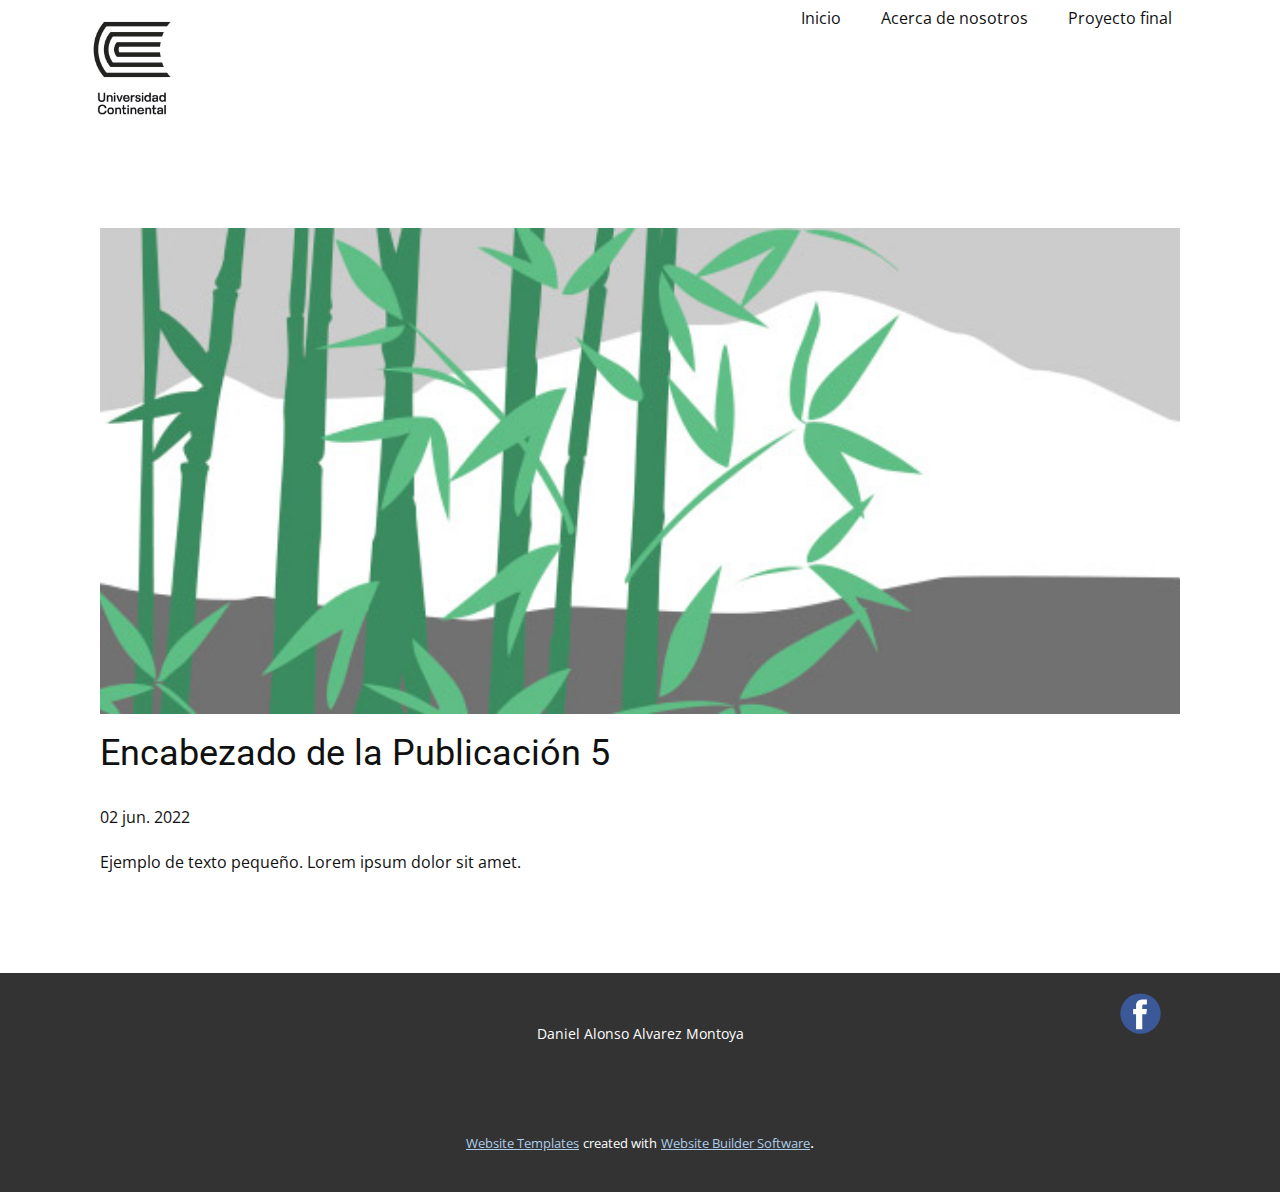
<file: blog/enviar-4.html>
<!doctype html>
<html style="font-size: 16px;"><head>
    <meta name="viewport" content="width=device-width, initial-scale=1.0">
    <meta charset="utf-8">
    <meta name="keywords" content="Encabezado de la Publicación 1">
    <meta name="description" content="">
    <title>Encabezado de la Publicación 5</title>
    <link rel="stylesheet" href="../nicepage.css" media="screen">
<link rel="stylesheet" href="../Post-Template.css" media="screen">
    <script class="u-script" type="text/javascript" src="../jquery.js" defer=""></script>
    <script class="u-script" type="text/javascript" src="../nicepage.js" defer=""></script>
    <meta name="generator" content="Nicepage 4.12.5, nicepage.com">
    <link id="u-theme-google-font" rel="stylesheet" href="https://fonts.googleapis.com/css?family=Roboto:100,100i,300,300i,400,400i,500,500i,700,700i,900,900i|Open+Sans:300,300i,400,400i,500,500i,600,600i,700,700i,800,800i">
    
    
    <script type="application/ld+json">{
		"@context": "http://schema.org",
		"@type": "Organization",
		"name": "",
		"logo": "images/unicontinental.jpg",
		"sameAs": [
				"https://facebook.com/name"
		]
}</script>
    <meta name="theme-color" content="#478ac9">
  </head>
  <body class="u-body u-xl-mode"><header class="u-clearfix u-header u-white u-header" id="sec-50dd"><div class="u-clearfix u-sheet u-sheet-1">
        <a href="https://nicepage.com" class="u-image u-logo u-image-1" data-image-width="800" data-image-height="800">
          <img src="../images/unicontinental.jpg" class="u-logo-image u-logo-image-1">
        </a>
        <nav class="u-menu u-menu-dropdown u-offcanvas u-menu-1">
          <div class="menu-collapse" style="font-size: 1rem; letter-spacing: 0px;">
            <a class="u-button-style u-custom-left-right-menu-spacing u-custom-padding-bottom u-custom-top-bottom-menu-spacing u-nav-link u-text-active-palette-1-base u-text-hover-palette-2-base" href="#">
              <svg class="u-svg-link" viewBox="0 0 24 24"><use xmlns:xlink="http://www.w3.org/1999/xlink" xlink:href="#menu-hamburger"></use></svg>
              <svg class="u-svg-content" version="1.1" id="menu-hamburger" viewBox="0 0 16 16" x="0px" y="0px" xmlns:xlink="http://www.w3.org/1999/xlink" xmlns="http://www.w3.org/2000/svg"><g><rect y="1" width="16" height="2"></rect><rect y="7" width="16" height="2"></rect><rect y="13" width="16" height="2"></rect>
</g></svg>
            </a>
          </div>
          <div class="u-custom-menu u-nav-container">
            <ul class="u-nav u-unstyled u-nav-1"><li class="u-nav-item"><a class="u-button-style u-nav-link u-text-active-palette-1-base u-text-hover-palette-2-base" href="../Inicio.html" style="padding: 10px 20px;">Inicio</a>
</li><li class="u-nav-item"><a class="u-button-style u-nav-link u-text-active-palette-1-base u-text-hover-palette-2-base" href="../Acerca-de-nosotros.html" style="padding: 10px 20px;">Acerca de nosotros</a>
</li><li class="u-nav-item"><a class="u-button-style u-nav-link u-text-active-palette-1-base u-text-hover-palette-2-base" href="../Proyecto-final.html" style="padding: 10px 20px;">Proyecto final</a>
</li></ul>
          </div>
          <div class="u-custom-menu u-nav-container-collapse">
            <div class="u-black u-container-style u-inner-container-layout u-opacity u-opacity-95 u-sidenav">
              <div class="u-inner-container-layout u-sidenav-overflow">
                <div class="u-menu-close"></div>
                <ul class="u-align-center u-nav u-popupmenu-items u-unstyled u-nav-2"><li class="u-nav-item"><a class="u-button-style u-nav-link" href="../Inicio.html">Inicio</a>
</li><li class="u-nav-item"><a class="u-button-style u-nav-link" href="../Acerca-de-nosotros.html">Acerca de nosotros</a>
</li><li class="u-nav-item"><a class="u-button-style u-nav-link" href="../Proyecto-final.html">Proyecto final</a>
</li></ul>
              </div>
            </div>
            <div class="u-black u-menu-overlay u-opacity u-opacity-70"></div>
          </div>
        </nav>
      </div></header>
    <section class="u-align-center u-clearfix u-section-1" id="sec-2228">
      <div class="u-clearfix u-sheet u-valign-middle-md u-valign-middle-sm u-valign-middle-xs u-sheet-1"><!--post_details--><!--post_details_options_json--><!--{"source":""}--><!--/post_details_options_json--><!--blog_post-->
        <div class="u-container-style u-expanded-width u-post-details u-post-details-1">
          <div class="u-container-layout u-valign-middle u-container-layout-1"><!--blog_post_image-->
            <img alt="" class="u-blog-control u-expanded-width u-image u-image-default u-image-1" src="[data-uri]"><!--/blog_post_image--><!--blog_post_header-->
            <h2 class="u-blog-control u-text u-text-1">Encabezado de la Publicación 5</h2><!--/blog_post_header--><!--blog_post_metadata-->
            <div class="u-blog-control u-metadata u-metadata-1"><!--blog_post_metadata_date-->
              <span class="u-meta-date u-meta-icon">02 jun. 2022</span><!--/blog_post_metadata_date--><!--blog_post_metadata_category-->
              <!--/blog_post_metadata_category--><!--blog_post_metadata_comments-->
              <!--/blog_post_metadata_comments-->
            </div><!--/blog_post_metadata--><!--blog_post_content-->
            <div class="u-align-justify u-blog-control u-post-content u-text u-text-2 fr-view">
  Ejemplo de texto pequeño. Lorem ipsum dolor sit amet.
  </div><!--/blog_post_content-->
          </div>
        </div><!--/blog_post--><!--/post_details-->
      </div>
    </section>
    
    
    <footer class="u-align-center u-clearfix u-footer u-grey-80 u-footer" id="sec-927b"><div class="u-clearfix u-sheet u-sheet-1">
        <div class="u-social-icons u-spacing-10 u-social-icons-1">
          <a class="u-social-url" title="facebook" target="_blank" href="https://facebook.com/name"><span class="u-icon u-social-facebook u-social-icon u-icon-1"><svg class="u-svg-link" preserveAspectRatio="xMidYMin slice" viewBox="0 0 112 112" style=""><use xmlns:xlink="http://www.w3.org/1999/xlink" xlink:href="#svg-753d"></use></svg><svg class="u-svg-content" viewBox="0 0 112 112" x="0" y="0" id="svg-753d"><circle fill="currentColor" cx="56.1" cy="56.1" r="55"></circle><path fill="#FFFFFF" d="M73.5,31.6h-9.1c-1.4,0-3.6,0.8-3.6,3.9v8.5h12.6L72,58.3H60.8v40.8H43.9V58.3h-8V43.9h8v-9.2
c0-6.7,3.1-17,17-17h12.5v13.9H73.5z"></path></svg></span>
          </a>
        </div>
        <p class="u-small-text u-text u-text-variant u-text-1">Daniel Alonso Alvarez Montoya</p>
      </div></footer>
    <section class="u-backlink u-clearfix u-grey-80">
      <a class="u-link" href="https://nicepage.com/website-templates" target="_blank">
        <span>Website Templates</span>
      </a>
      <p class="u-text">
        <span>created with</span>
      </p>
      <a class="u-link" href="" target="_blank">
        <span>Website Builder Software</span>
      </a>. 
    </section>
  
</body></html>
</file>
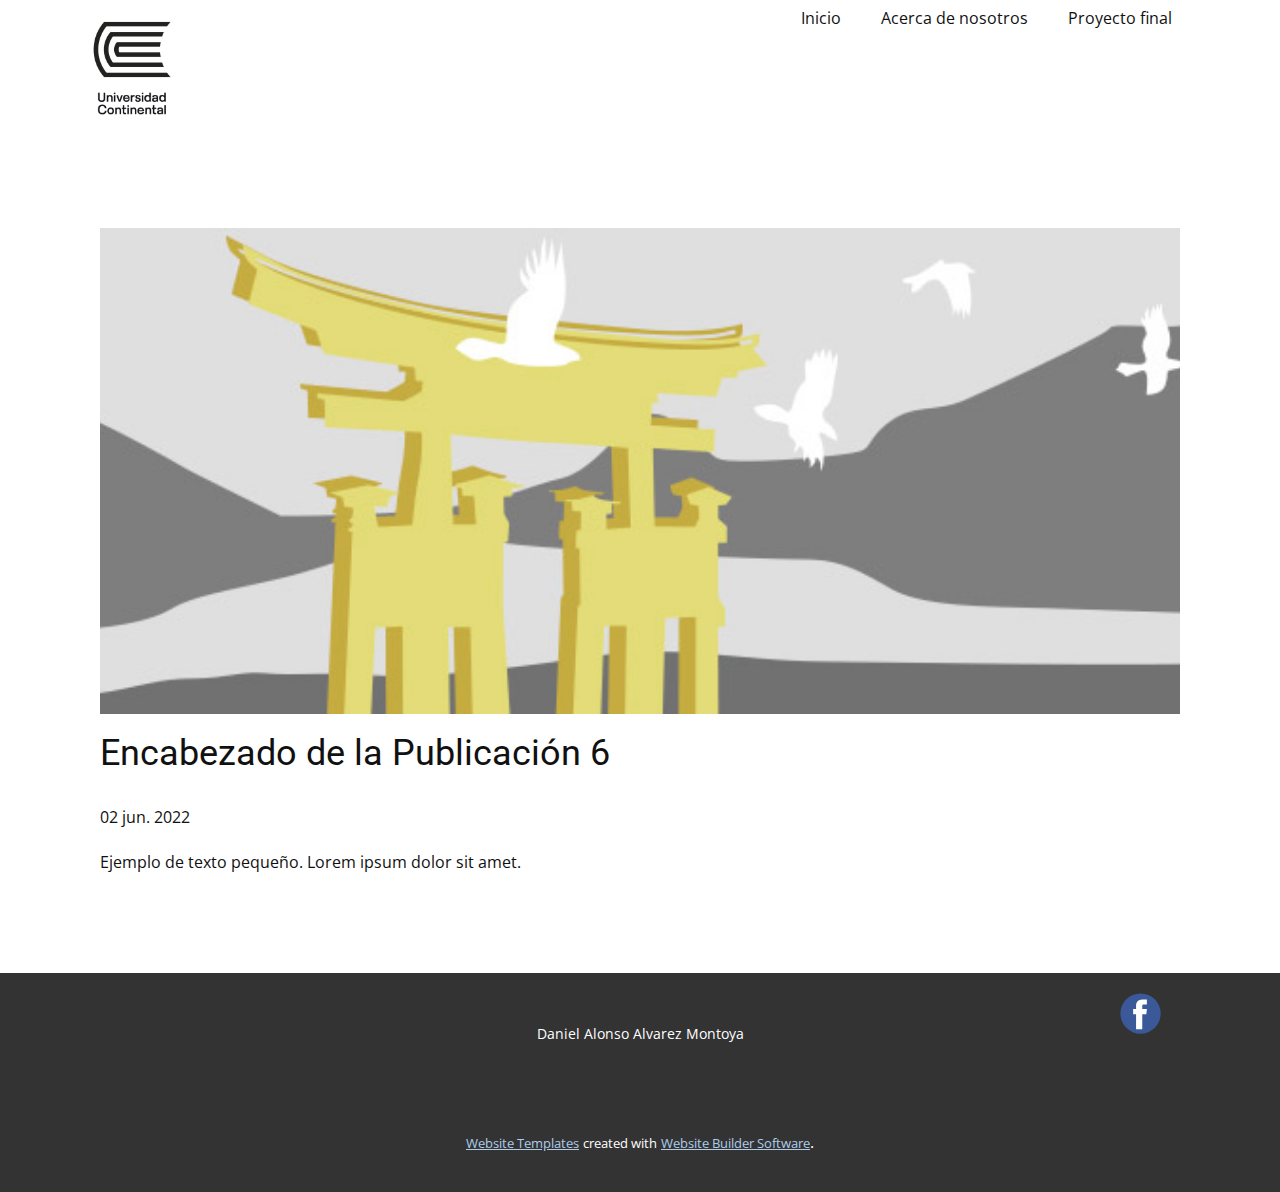
<file: blog/enviar-5.html>
<!doctype html>
<html style="font-size: 16px;"><head>
    <meta name="viewport" content="width=device-width, initial-scale=1.0">
    <meta charset="utf-8">
    <meta name="keywords" content="Encabezado de la Publicación 1">
    <meta name="description" content="">
    <title>Encabezado de la Publicación 6</title>
    <link rel="stylesheet" href="../nicepage.css" media="screen">
<link rel="stylesheet" href="../Post-Template.css" media="screen">
    <script class="u-script" type="text/javascript" src="../jquery.js" defer=""></script>
    <script class="u-script" type="text/javascript" src="../nicepage.js" defer=""></script>
    <meta name="generator" content="Nicepage 4.12.5, nicepage.com">
    <link id="u-theme-google-font" rel="stylesheet" href="https://fonts.googleapis.com/css?family=Roboto:100,100i,300,300i,400,400i,500,500i,700,700i,900,900i|Open+Sans:300,300i,400,400i,500,500i,600,600i,700,700i,800,800i">
    
    
    <script type="application/ld+json">{
		"@context": "http://schema.org",
		"@type": "Organization",
		"name": "",
		"logo": "images/unicontinental.jpg",
		"sameAs": [
				"https://facebook.com/name"
		]
}</script>
    <meta name="theme-color" content="#478ac9">
  </head>
  <body class="u-body u-xl-mode"><header class="u-clearfix u-header u-white u-header" id="sec-50dd"><div class="u-clearfix u-sheet u-sheet-1">
        <a href="https://nicepage.com" class="u-image u-logo u-image-1" data-image-width="800" data-image-height="800">
          <img src="../images/unicontinental.jpg" class="u-logo-image u-logo-image-1">
        </a>
        <nav class="u-menu u-menu-dropdown u-offcanvas u-menu-1">
          <div class="menu-collapse" style="font-size: 1rem; letter-spacing: 0px;">
            <a class="u-button-style u-custom-left-right-menu-spacing u-custom-padding-bottom u-custom-top-bottom-menu-spacing u-nav-link u-text-active-palette-1-base u-text-hover-palette-2-base" href="#">
              <svg class="u-svg-link" viewBox="0 0 24 24"><use xmlns:xlink="http://www.w3.org/1999/xlink" xlink:href="#menu-hamburger"></use></svg>
              <svg class="u-svg-content" version="1.1" id="menu-hamburger" viewBox="0 0 16 16" x="0px" y="0px" xmlns:xlink="http://www.w3.org/1999/xlink" xmlns="http://www.w3.org/2000/svg"><g><rect y="1" width="16" height="2"></rect><rect y="7" width="16" height="2"></rect><rect y="13" width="16" height="2"></rect>
</g></svg>
            </a>
          </div>
          <div class="u-custom-menu u-nav-container">
            <ul class="u-nav u-unstyled u-nav-1"><li class="u-nav-item"><a class="u-button-style u-nav-link u-text-active-palette-1-base u-text-hover-palette-2-base" href="../Inicio.html" style="padding: 10px 20px;">Inicio</a>
</li><li class="u-nav-item"><a class="u-button-style u-nav-link u-text-active-palette-1-base u-text-hover-palette-2-base" href="../Acerca-de-nosotros.html" style="padding: 10px 20px;">Acerca de nosotros</a>
</li><li class="u-nav-item"><a class="u-button-style u-nav-link u-text-active-palette-1-base u-text-hover-palette-2-base" href="../Proyecto-final.html" style="padding: 10px 20px;">Proyecto final</a>
</li></ul>
          </div>
          <div class="u-custom-menu u-nav-container-collapse">
            <div class="u-black u-container-style u-inner-container-layout u-opacity u-opacity-95 u-sidenav">
              <div class="u-inner-container-layout u-sidenav-overflow">
                <div class="u-menu-close"></div>
                <ul class="u-align-center u-nav u-popupmenu-items u-unstyled u-nav-2"><li class="u-nav-item"><a class="u-button-style u-nav-link" href="../Inicio.html">Inicio</a>
</li><li class="u-nav-item"><a class="u-button-style u-nav-link" href="../Acerca-de-nosotros.html">Acerca de nosotros</a>
</li><li class="u-nav-item"><a class="u-button-style u-nav-link" href="../Proyecto-final.html">Proyecto final</a>
</li></ul>
              </div>
            </div>
            <div class="u-black u-menu-overlay u-opacity u-opacity-70"></div>
          </div>
        </nav>
      </div></header>
    <section class="u-align-center u-clearfix u-section-1" id="sec-2228">
      <div class="u-clearfix u-sheet u-valign-middle-md u-valign-middle-sm u-valign-middle-xs u-sheet-1"><!--post_details--><!--post_details_options_json--><!--{"source":""}--><!--/post_details_options_json--><!--blog_post-->
        <div class="u-container-style u-expanded-width u-post-details u-post-details-1">
          <div class="u-container-layout u-valign-middle u-container-layout-1"><!--blog_post_image-->
            <img alt="" class="u-blog-control u-expanded-width u-image u-image-default u-image-1" src="[data-uri]"><!--/blog_post_image--><!--blog_post_header-->
            <h2 class="u-blog-control u-text u-text-1">Encabezado de la Publicación 6</h2><!--/blog_post_header--><!--blog_post_metadata-->
            <div class="u-blog-control u-metadata u-metadata-1"><!--blog_post_metadata_date-->
              <span class="u-meta-date u-meta-icon">02 jun. 2022</span><!--/blog_post_metadata_date--><!--blog_post_metadata_category-->
              <!--/blog_post_metadata_category--><!--blog_post_metadata_comments-->
              <!--/blog_post_metadata_comments-->
            </div><!--/blog_post_metadata--><!--blog_post_content-->
            <div class="u-align-justify u-blog-control u-post-content u-text u-text-2 fr-view">
  Ejemplo de texto pequeño. Lorem ipsum dolor sit amet.
  </div><!--/blog_post_content-->
          </div>
        </div><!--/blog_post--><!--/post_details-->
      </div>
    </section>
    
    
    <footer class="u-align-center u-clearfix u-footer u-grey-80 u-footer" id="sec-927b"><div class="u-clearfix u-sheet u-sheet-1">
        <div class="u-social-icons u-spacing-10 u-social-icons-1">
          <a class="u-social-url" title="facebook" target="_blank" href="https://facebook.com/name"><span class="u-icon u-social-facebook u-social-icon u-icon-1"><svg class="u-svg-link" preserveAspectRatio="xMidYMin slice" viewBox="0 0 112 112" style=""><use xmlns:xlink="http://www.w3.org/1999/xlink" xlink:href="#svg-753d"></use></svg><svg class="u-svg-content" viewBox="0 0 112 112" x="0" y="0" id="svg-753d"><circle fill="currentColor" cx="56.1" cy="56.1" r="55"></circle><path fill="#FFFFFF" d="M73.5,31.6h-9.1c-1.4,0-3.6,0.8-3.6,3.9v8.5h12.6L72,58.3H60.8v40.8H43.9V58.3h-8V43.9h8v-9.2
c0-6.7,3.1-17,17-17h12.5v13.9H73.5z"></path></svg></span>
          </a>
        </div>
        <p class="u-small-text u-text u-text-variant u-text-1">Daniel Alonso Alvarez Montoya</p>
      </div></footer>
    <section class="u-backlink u-clearfix u-grey-80">
      <a class="u-link" href="https://nicepage.com/website-templates" target="_blank">
        <span>Website Templates</span>
      </a>
      <p class="u-text">
        <span>created with</span>
      </p>
      <a class="u-link" href="" target="_blank">
        <span>Website Builder Software</span>
      </a>. 
    </section>
  
</body></html>
</file>
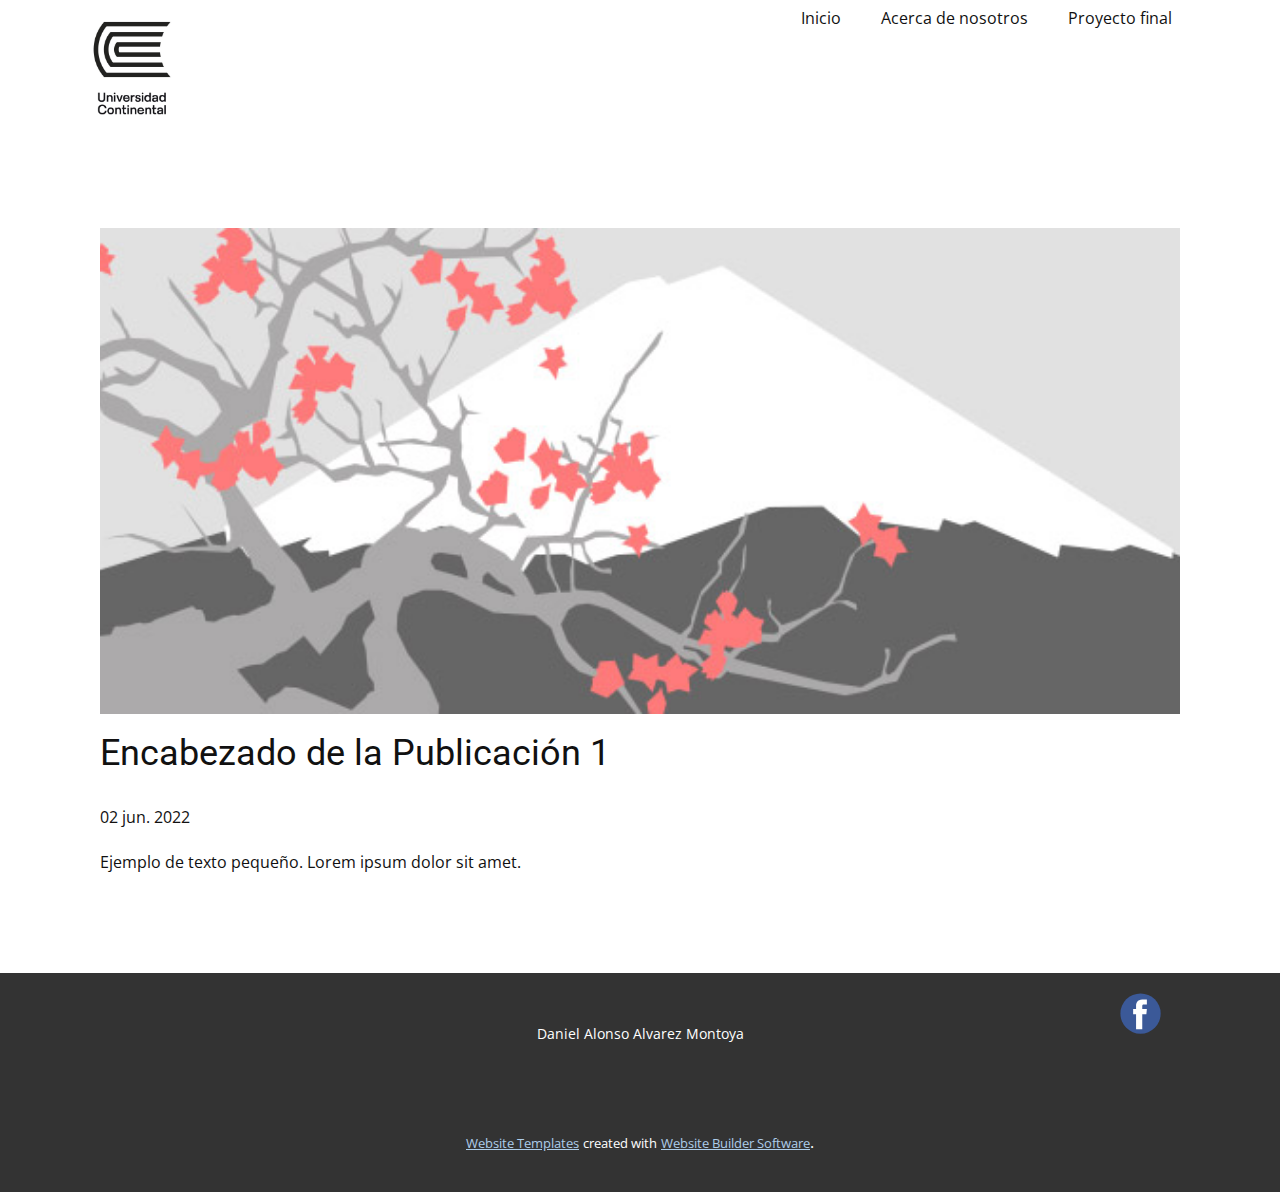
<file: blog/enviar.html>
<!doctype html>
<html style="font-size: 16px;"><head>
    <meta name="viewport" content="width=device-width, initial-scale=1.0">
    <meta charset="utf-8">
    <meta name="keywords" content="Encabezado de la Publicación 1">
    <meta name="description" content="">
    <title>Encabezado de la Publicación 1</title>
    <link rel="stylesheet" href="../nicepage.css" media="screen">
<link rel="stylesheet" href="../Post-Template.css" media="screen">
    <script class="u-script" type="text/javascript" src="../jquery.js" defer=""></script>
    <script class="u-script" type="text/javascript" src="../nicepage.js" defer=""></script>
    <meta name="generator" content="Nicepage 4.12.5, nicepage.com">
    <link id="u-theme-google-font" rel="stylesheet" href="https://fonts.googleapis.com/css?family=Roboto:100,100i,300,300i,400,400i,500,500i,700,700i,900,900i|Open+Sans:300,300i,400,400i,500,500i,600,600i,700,700i,800,800i">
    
    
    <script type="application/ld+json">{
		"@context": "http://schema.org",
		"@type": "Organization",
		"name": "",
		"logo": "images/unicontinental.jpg",
		"sameAs": [
				"https://facebook.com/name"
		]
}</script>
    <meta name="theme-color" content="#478ac9">
  </head>
  <body class="u-body u-xl-mode"><header class="u-clearfix u-header u-white u-header" id="sec-50dd"><div class="u-clearfix u-sheet u-sheet-1">
        <a href="https://nicepage.com" class="u-image u-logo u-image-1" data-image-width="800" data-image-height="800">
          <img src="../images/unicontinental.jpg" class="u-logo-image u-logo-image-1">
        </a>
        <nav class="u-menu u-menu-dropdown u-offcanvas u-menu-1">
          <div class="menu-collapse" style="font-size: 1rem; letter-spacing: 0px;">
            <a class="u-button-style u-custom-left-right-menu-spacing u-custom-padding-bottom u-custom-top-bottom-menu-spacing u-nav-link u-text-active-palette-1-base u-text-hover-palette-2-base" href="#">
              <svg class="u-svg-link" viewBox="0 0 24 24"><use xmlns:xlink="http://www.w3.org/1999/xlink" xlink:href="#menu-hamburger"></use></svg>
              <svg class="u-svg-content" version="1.1" id="menu-hamburger" viewBox="0 0 16 16" x="0px" y="0px" xmlns:xlink="http://www.w3.org/1999/xlink" xmlns="http://www.w3.org/2000/svg"><g><rect y="1" width="16" height="2"></rect><rect y="7" width="16" height="2"></rect><rect y="13" width="16" height="2"></rect>
</g></svg>
            </a>
          </div>
          <div class="u-custom-menu u-nav-container">
            <ul class="u-nav u-unstyled u-nav-1"><li class="u-nav-item"><a class="u-button-style u-nav-link u-text-active-palette-1-base u-text-hover-palette-2-base" href="../Inicio.html" style="padding: 10px 20px;">Inicio</a>
</li><li class="u-nav-item"><a class="u-button-style u-nav-link u-text-active-palette-1-base u-text-hover-palette-2-base" href="../Acerca-de-nosotros.html" style="padding: 10px 20px;">Acerca de nosotros</a>
</li><li class="u-nav-item"><a class="u-button-style u-nav-link u-text-active-palette-1-base u-text-hover-palette-2-base" href="../Proyecto-final.html" style="padding: 10px 20px;">Proyecto final</a>
</li></ul>
          </div>
          <div class="u-custom-menu u-nav-container-collapse">
            <div class="u-black u-container-style u-inner-container-layout u-opacity u-opacity-95 u-sidenav">
              <div class="u-inner-container-layout u-sidenav-overflow">
                <div class="u-menu-close"></div>
                <ul class="u-align-center u-nav u-popupmenu-items u-unstyled u-nav-2"><li class="u-nav-item"><a class="u-button-style u-nav-link" href="../Inicio.html">Inicio</a>
</li><li class="u-nav-item"><a class="u-button-style u-nav-link" href="../Acerca-de-nosotros.html">Acerca de nosotros</a>
</li><li class="u-nav-item"><a class="u-button-style u-nav-link" href="../Proyecto-final.html">Proyecto final</a>
</li></ul>
              </div>
            </div>
            <div class="u-black u-menu-overlay u-opacity u-opacity-70"></div>
          </div>
        </nav>
      </div></header>
    <section class="u-align-center u-clearfix u-section-1" id="sec-2228">
      <div class="u-clearfix u-sheet u-valign-middle-md u-valign-middle-sm u-valign-middle-xs u-sheet-1"><!--post_details--><!--post_details_options_json--><!--{"source":""}--><!--/post_details_options_json--><!--blog_post-->
        <div class="u-container-style u-expanded-width u-post-details u-post-details-1">
          <div class="u-container-layout u-valign-middle u-container-layout-1"><!--blog_post_image-->
            <img alt="" class="u-blog-control u-expanded-width u-image u-image-default u-image-1" src="[data-uri]"><!--/blog_post_image--><!--blog_post_header-->
            <h2 class="u-blog-control u-text u-text-1">Encabezado de la Publicación 1</h2><!--/blog_post_header--><!--blog_post_metadata-->
            <div class="u-blog-control u-metadata u-metadata-1"><!--blog_post_metadata_date-->
              <span class="u-meta-date u-meta-icon">02 jun. 2022</span><!--/blog_post_metadata_date--><!--blog_post_metadata_category-->
              <!--/blog_post_metadata_category--><!--blog_post_metadata_comments-->
              <!--/blog_post_metadata_comments-->
            </div><!--/blog_post_metadata--><!--blog_post_content-->
            <div class="u-align-justify u-blog-control u-post-content u-text u-text-2 fr-view">
  Ejemplo de texto pequeño. Lorem ipsum dolor sit amet.
  </div><!--/blog_post_content-->
          </div>
        </div><!--/blog_post--><!--/post_details-->
      </div>
    </section>
    
    
    <footer class="u-align-center u-clearfix u-footer u-grey-80 u-footer" id="sec-927b"><div class="u-clearfix u-sheet u-sheet-1">
        <div class="u-social-icons u-spacing-10 u-social-icons-1">
          <a class="u-social-url" title="facebook" target="_blank" href="https://facebook.com/name"><span class="u-icon u-social-facebook u-social-icon u-icon-1"><svg class="u-svg-link" preserveAspectRatio="xMidYMin slice" viewBox="0 0 112 112" style=""><use xmlns:xlink="http://www.w3.org/1999/xlink" xlink:href="#svg-753d"></use></svg><svg class="u-svg-content" viewBox="0 0 112 112" x="0" y="0" id="svg-753d"><circle fill="currentColor" cx="56.1" cy="56.1" r="55"></circle><path fill="#FFFFFF" d="M73.5,31.6h-9.1c-1.4,0-3.6,0.8-3.6,3.9v8.5h12.6L72,58.3H60.8v40.8H43.9V58.3h-8V43.9h8v-9.2
c0-6.7,3.1-17,17-17h12.5v13.9H73.5z"></path></svg></span>
          </a>
        </div>
        <p class="u-small-text u-text u-text-variant u-text-1">Daniel Alonso Alvarez Montoya</p>
      </div></footer>
    <section class="u-backlink u-clearfix u-grey-80">
      <a class="u-link" href="https://nicepage.com/website-templates" target="_blank">
        <span>Website Templates</span>
      </a>
      <p class="u-text">
        <span>created with</span>
      </p>
      <a class="u-link" href="" target="_blank">
        <span>Website Builder Software</span>
      </a>. 
    </section>
  
</body></html>
</file>
